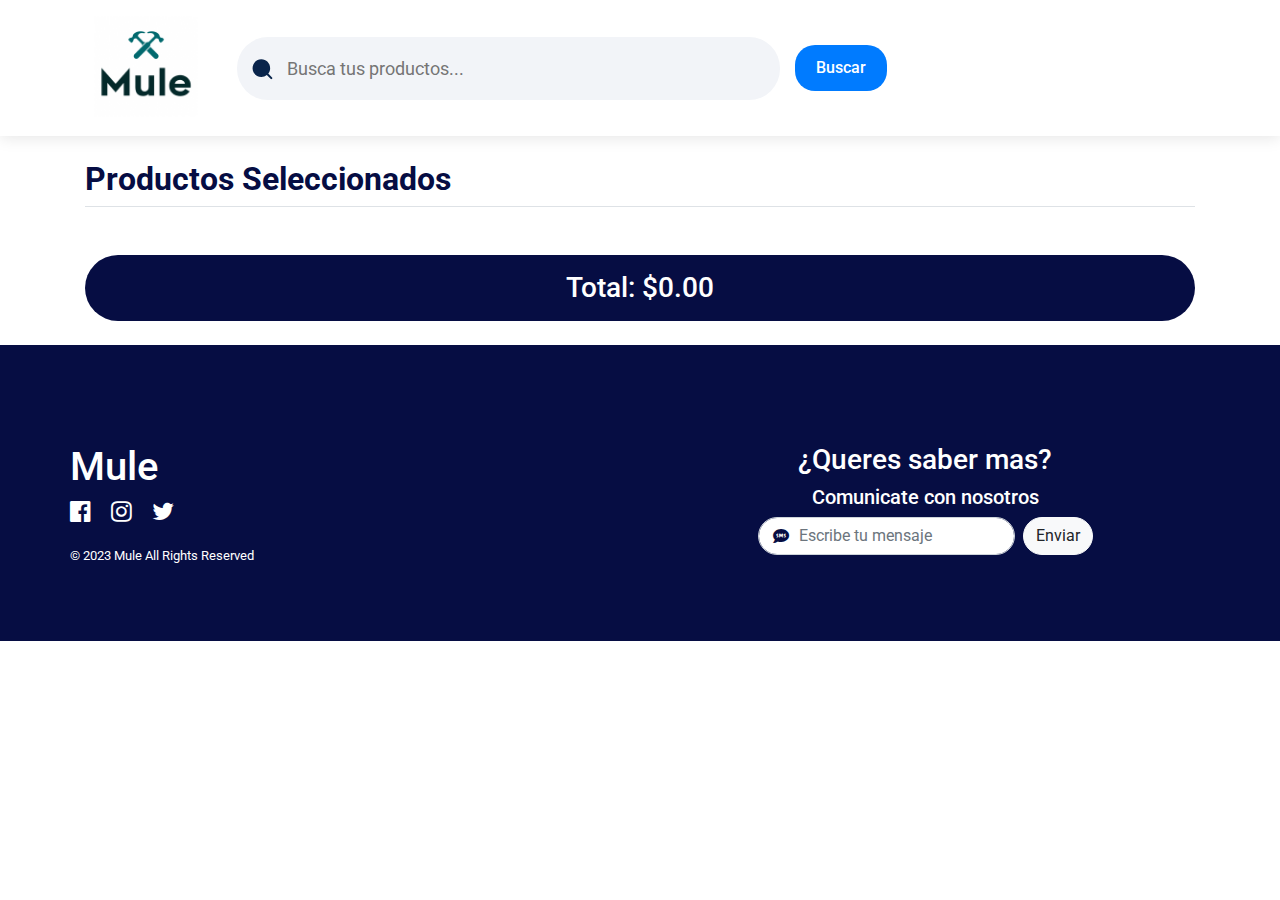
<file: Mule_Front_updated/playlist/index.html>
<!DOCTYPE html>
<html lang="en">

<head>
    <meta charset="UTF-8">
    <meta name="viewport" content="width=device-width, initial-scale=1">
    <title>Mule - Construction Metasearch</title>
    <link rel="icon" href="m-solid.ico">
    <link rel="stylesheet" href="https://cdnjs.cloudflare.com/ajax/libs/font-awesome/5.15.3/css/all.min.css">
    <link rel="stylesheet" href="https://cdn.jsdelivr.net/npm/bootstrap@4.3.1/dist/css/bootstrap.min.css"
        integrity="sha384-ggOyR0iXCbMQv3Xipma34MD+dH/1fQ784/j6cY/iJTQUOhcWr7x9JvoRxT2MZw1T" crossorigin="anonymous">
    <link rel="stylesheet" href="https://stackpath.bootstrapcdn.com/bootstrap/4.5.0/css/bootstrap.min.css">
    <link rel="stylesheet" href="https://stackpath.bootstrapcdn.com/font-awesome/4.7.0/css/font-awesome.min.css">
    <link rel="stylesheet" href="https://cdnjs.cloudflare.com/ajax/libs/font-awesome/5.15.3/css/all.min.css">
    <link rel="stylesheet" href="https://stackpath.bootstrapcdn.com/font-awesome/4.7.0/css/font-awesome.min.css">
    <link rel="stylesheet" href="style.css">
</head>

<body>
    <nav class="navbar">
        <div class="container">
            <img src="Logo_Mule.png" alt="Logo de Mule" id="homeLink" class="navbar-logo">
            <form class="search-form">
                <div class="input-group">
                    <div class="search-input-wrapper">
                        <div class="search-icon">
                            <svg xmlns="http://www.w3.org/2000/svg" width="21" height="21" viewBox="0 0 21 21" fill="none">
                                <path
                                    d="M9.35995 0.568359C4.50503 0.568359 0.569336 4.50405 0.569336 9.35896C0.569336 14.2139 4.50503 18.1496 9.35995 18.1496C11.4147 18.1496 13.3049 17.4446 14.8016 16.2632L18.5789 20.0405C18.9828 20.4444 19.6376 20.4444 20.0415 20.0405C20.4454 19.6366 20.4454 18.9818 20.0415 18.5779L16.2642 14.8007C17.4456 13.3039 18.1506 11.4138 18.1506 9.35896C18.1506 4.50405 14.2149 0.568359 9.35995 0.568359Z"
                                    fill="#09244B" />
                            </svg>
                        </div>
                        <input class="search-input" type="search" placeholder="Busca tus productos...">
                    </div>                                      
                    <button class="btn btn-search" type="submit">Buscar</button>
                </div>
            </form>
        </div>
    </nav>   

    <br>

    <div class="container">
        <div class="row">
            <div class="col-lg-12">
                <h2 class="mb-4 text-left border-bottom pb-2" style="color: #060d43; font-weight: bold;">Productos Seleccionados</h2>
                <div id="productList" class="row">
                    <!-- Aquí se mostrarán los productos -->
                </div>
                
                <!-- Aquí es donde va el nuevo código -->
                <div class="mt-4 d-flex justify-content-center">
                    <span class="badge badge-pill p-3 w-100 text-center" style="background-color: #060d43;">
                        <h3 class="mb-0 text-white" id="totalPrice">Total: $0</h3>
                    </span>
                </div>
                
            </div>
        </div>
    </div>

    <br>

    <!-- Modal Para enviar mensaje -->
    <div class="modal fade" id="myModal" tabindex="-1" aria-labelledby="exampleModalLabel" aria-hidden="true">
        <div class="modal-dialog modal-dialog-centered">
            <div class="modal-content">
                <div class="modal-header">
                    <h5 class="modal-title" id="exampleModalLabel">Mensaje</h5>
                    <button type="button" class="btn-close" data-dismiss="modal" aria-label="Close"></button>
                </div>
                <div class="modal-body">
                    El mensaje se envió exitosamente. Gracias.
                </div>
                <div class="modal-footer">
                    <button type="button" class="btn btn-secondary" data-dismiss="modal">Cerrar</button>
                </div>
            </div>
        </div>
    </div>


    <div class="custom-section">
        <footer class="text-white text-center p-4 mt-4">
            <div class="container">
                <div class="row">
                    <div class="col-md-6 text-md-left pl-0 pt-3 pt-md-0">
                        <h1>Mule</h1>
                        <div>
                            <a class="text-white" href="https://www.facebook.com" target="_blank">
                                <i class="fa fa-facebook-official" style="font-size:24px"></i>
                            </a>
                            <a class="text-white ml-3" href="https://www.instagram.com" target="_blank">
                                <i class="fa fa-instagram" style="font-size:24px"></i>
                            </a>
                            <a class="text-white ml-3" href="https://www.twitter.com" target="_blank">
                                <i class="fa fa-twitter" style="font-size:24px"></i>
                            </a>
                        </div>
                        <div class="pt-3">
                            <small>© 2023 Mule All Rights Reserved</small>
                        </div>
                    </div>
                    <div class="col-md-6">
                        <h3>¿Queres saber mas?</h3>
                        <h5>Comunicate con nosotros</h5>
                        <form class="form-inline justify-content-center">
                            <div class="input-group">
                                <div class="input-icon">
                                    <i class="fas fa-sms lupa"></i>
                                    <input class="form-control pl-4 mr-sm-2 rounded-pill" type="text"
                                        placeholder="Escribe tu mensaje">
                                </div>
                                <button class="btn btn-light my-2 my-sm-0 rounded-pill" type="button"
                                    data-toggle="modal" data-target="#myModal">Enviar</button>
                            </div>
                        </form>
                    </div>
                </div>
            </div>
        </footer>
    </div>
    <script src="https://code.jquery.com/jquery-3.3.1.slim.min.js"
        integrity="sha384-q8i/X+965DzO0rT7abK41JStQIAqVgRVzpbzo5smXKp4YfRvH+8abtTE1Pi6jizo"
        crossorigin="anonymous"></script>
    <script src="https://cdn.jsdelivr.net/npm/popper.js@1.14.7/dist/umd/popper.min.js"
        integrity="sha384-UO2eT0CpHqdSJQ6hJty5KVphtPhzWj9WO1clHTMGa3JDZwrnQq4sF86dIHNDz0W1"
        crossorigin="anonymous"></script>
    <script src="https://cdn.jsdelivr.net/npm/bootstrap@4.3.1/dist/js/bootstrap.min.js"
        integrity="sha384-JjSmVgyd0p3pXB1rRibZUAYoIIy6OrQ6VrjIEaFf/nJGzIxFDsf4x0xIM+B07jRM"
        crossorigin="anonymous"></script>
    <script src="script.js"></script>
</body>

</html>
</file>
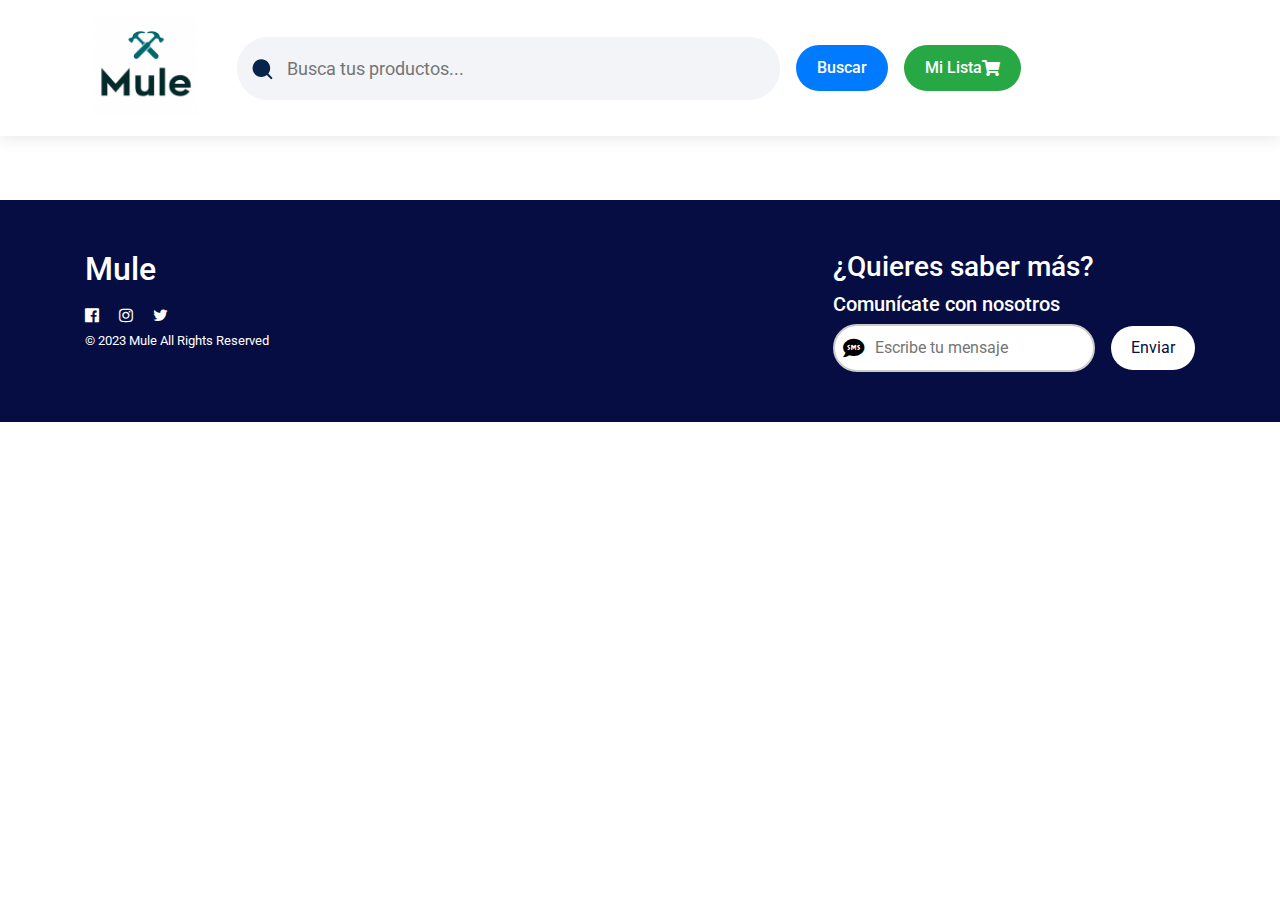
<file: Mule_Front_updated/search/index.html>
<!DOCTYPE html>
<html lang="en">

<head>
    <meta charset="UTF-8">
    <meta name="viewport" content="width=device-width, initial-scale=1.0">
    <title>Mule - Construction Metasearch</title>
    <link rel="icon" href="m-solid.ico">
    <link rel="stylesheet" href="https://cdn.jsdelivr.net/npm/bootstrap@4.3.1/dist/css/bootstrap.min.css"
        integrity="sha384-ggOyR0iXCbMQv3Xipma34MD+dH/1fQ784/j6cY/iJTQUOhcWr7x9JvoRxT2MZw1T" crossorigin="anonymous">
    <link rel="stylesheet" href="https://stackpath.bootstrapcdn.com/bootstrap/4.5.0/css/bootstrap.min.css">
    <link rel="stylesheet" href="https://stackpath.bootstrapcdn.com/font-awesome/4.7.0/css/font-awesome.min.css">
    <link rel="stylesheet" href="https://cdnjs.cloudflare.com/ajax/libs/font-awesome/5.15.3/css/all.min.css">
    <link rel="stylesheet" href="https://stackpath.bootstrapcdn.com/font-awesome/4.7.0/css/font-awesome.min.css">
    <link rel="stylesheet" href="style.css">

</head>

<body>
    <nav class="navbar">
        <div class="container">
            <img src="Logo_Mule.png" alt="Logo de Mule" id="homeLink" class="navbar-logo">
            <form class="search-form">
                <div class="input-group">
                    <div class="search-input-wrapper">
                        <div class="search-icon">
                            <svg xmlns="http://www.w3.org/2000/svg" width="21" height="21" viewBox="0 0 21 21"
                                fill="none">
                                <path
                                    d="M9.35995 0.568359C4.50503 0.568359 0.569336 4.50405 0.569336 9.35896C0.569336 14.2139 4.50503 18.1496 9.35995 18.1496C11.4147 18.1496 13.3049 17.4446 14.8016 16.2632L18.5789 20.0405C18.9828 20.4444 19.6376 20.4444 20.0415 20.0405C20.4454 19.6366 20.4454 18.9818 20.0415 18.5779L16.2642 14.8007C17.4456 13.3039 18.1506 11.4138 18.1506 9.35896C18.1506 4.50405 14.2149 0.568359 9.35995 0.568359Z"
                                    fill="#09244B" />
                            </svg>
                        </div>
                        <input id="searchInput" class="search-input" type="search" placeholder="Busca tus productos...">
                    </div>
                    <button class="btn btn-search" type="submit">Buscar</button>
                    <a href="../playlist/index.html" class="btn btn-list">
                        Mi Lista
                        <i class="fas fa-shopping-cart cart-icon"></i>
                    </a>
                </div>
            </form>
        </div>
    </nav>

    <section class="container mt-5">
        <div class="row justify-content-center">
            <div class="col-md-12">
                <div class="card mb-3">
                    <!--Codigo en el js-->
                </div>
            </div>
        </div>
    </section>

    <!--Modal proveedores-->
    <div class="modal fade" id="proveedoresModal" tabindex="-1" role="dialog" aria-labelledby="proveedoresModalLabel"
        aria-hidden="true">
        <div class="modal-dialog modal-lg" role="document">
            <div class="modal-content">
                <div class="modal-header">
                    <h5 class="modal-title" id="proveedoresModalLabel">Proveedores</h5>
                    <button type="button" class="close" data-dismiss="modal" aria-label="Close">
                        <span aria-hidden="true">&times;</span>
                    </button>
                </div>
                <div class="modal-body">
                    <!-- Contenido de los proveedores aquí -->
                    <div class="row">
                        <!-- Primera tarjeta -->
                        <div class="col-md-4">
                            <div class="card">
                                <img class="card-img-top" src="Ferrocons.jpg" alt="Imagen del proveedor 1">
                                <div class="card-body">
                                    <h5 class="card-title" id="supplierName1">Ferrocons</h5>
                                    <h6 id="productName1">Griferia Plateada</h6>
                                    <h4 class="card-text" id="productPrice1">$15000</h4>
                                    <button class="btn btn-primary" onclick="saveProduct(1)">Seleccionar</button>
                                    <button class="btn btn-secondary">Ver en la web</button>
                                </div>
                            </div>
                        </div>
                        <!-- Segunda tarjeta -->
                        <div class="col-md-4">
                            <div class="card">
                                <img class="card-img-top" src="Merlino.png" alt="Imagen del proveedor 2">
                                <div class="card-body">
                                    <h5 class="card-title" id="supplierName2">Merlino</h5>
                                    <h6 id="productName2">Griferia Plateada</h6>
                                    <h4 class="card-text" id="productPrice2">$16000</h4>
                                    <button class="btn btn-primary" onclick="saveProduct(2)">Seleccionar</button>
                                    <button class="btn btn-secondary">Ver en la web</button>
                                </div>
                            </div>
                        </div>
                        <!-- Tercera tarjeta -->
                        <div class="col-md-4">
                            <div class="card">
                                <img class="card-img-top" src="SaniPlast.png" alt="Imagen del proveedor 3">
                                <div class="card-body">
                                    <h5 class="card-title" id="supplierName3">SaniPlast</h5>
                                    <h6 id="productName3">Griferia Plateada</h6>
                                    <h4 class="card-text" id="productPrice3">$17000</h4>
                                    <button class="btn btn-primary" onclick="saveProduct(3)">Seleccionar</button>
                                    <button class="btn btn-secondary">Ver en la web</button>
                                </div>
                            </div>
                        </div>
                    </div>
                </div>
                <div class="modal-footer">
                    <button type="button" class="btn btn-secondary" data-dismiss="modal">Cerrar</button>
                </div>
            </div>
        </div>
    </div>


<!-- Modal detalles -->
<div class="modal fade" id="detallesModal" tabindex="-1" role="dialog" aria-labelledby="detallesModalLabel" aria-hidden="true">
    <div class="modal-dialog modal-lg" role="document">
        <div class="modal-content">
            <div class="modal-header">
                <h5 class="modal-title" id="DetallesModalLabel">Grifferia Roca Selfie</h5>
                <button type="button" class="close" data-dismiss="modal" aria-label="Close">
                    <span aria-hidden="true">&times;</span>
                </button>
            </div>
            <div class="modal-body">
                <p class="text-success">Grifería y Artefactos Sanitarios | 150 vendidos</p>
                <h6>Descripción</h6>
                <ul>
                    <li>Tecnología - cierre dinámico</li>
                    <li>Cromo</li>
                    <li>Identificador de línea - 4</li>
                </ul>
                <div id="carouselExampleIndicators" class="carousel slide" data-ride="carousel">
                    <ol class="carousel-indicators"></ol> <!-- Elementos serán añadidos aquí -->
                    <div class="carousel-inner"></div> <!-- Elementos serán añadidos aquí -->
                    <a class="carousel-control-prev" href="#carouselExampleIndicators" role="button" data-slide="prev">
                        <span class="carousel-control-prev-icon" aria-hidden="true"></span>
                        <span class="sr-only">Anterior</span>
                    </a>
                    <a class="carousel-control-next" href="#carouselExampleIndicators" role="button" data-slide="next">
                        <span class="carousel-control-next-icon" aria-hidden="true"></span>
                        <span class="sr-only">Siguiente</span>
                    </a>
                </div>
            </div>
            <div class="modal-footer">
                <button type="button" class="btn btn-secondary" data-dismiss="modal">Cerrar</button>
            </div>
        </div>
    </div>
</div>


    <!-- Modal notificacion-->
    <div class="modal fade" id="productAddedModal" tabindex="-1" role="dialog" aria-labelledby="productAddedModalLabel"
        aria-hidden="true">
        <div class="modal-dialog" role="document">
            <div class="modal-content">
                <div class="modal-header">
                    <h5 class="modal-title" id="productAddedModalLabel">Producto añadido</h5>
                    <button type="button" class="close" data-dismiss="modal" aria-label="Close">
                        <span aria-hidden="true">&times;</span>
                    </button>
                </div>
                <div class="modal-body">
                    ¡Producto añadido a la lista!
                </div>
                <div class="modal-footer">
                    <button type="button" class="btn btn-secondary" data-dismiss="modal">Cerrar</button>
                </div>
            </div>
        </div>
    </div>

    <!-- Modal Para enviar mensaje -->
    <div class="modal fade" id="myModal" tabindex="-1" aria-labelledby="exampleModalLabel" aria-hidden="true">
        <div class="modal-dialog modal-dialog-centered">
            <div class="modal-content">
                <div class="modal-header">
                    <h5 class="modal-title" id="exampleModalLabel">Mensaje</h5>
                    <button type="button" class="btn-close" data-dismiss="modal" aria-label="Close"></button>
                </div>
                <div class="modal-body">
                    El mensaje se envió exitosamente. Gracias.
                </div>
                <div class="modal-footer">
                    <button type="button" class="btn btn-secondary" data-dismiss="modal">Cerrar</button>
                </div>
            </div>
        </div>
    </div>


    <footer class="footer">
        <div class="container">
            <div class="footer-content">
                <div class="footer-brand">
                    <h1 class="footer-title">Mule</h1>
                    <div class="social-icons">
                        <a href="https://www.facebook.com" target="_blank">
                            <i class="fa fa-facebook-official"></i>
                        </a>
                        <a href="https://www.instagram.com" target="_blank">
                            <i class="fa fa-instagram"></i>
                        </a>
                        <a href="https://www.twitter.com" target="_blank">
                            <i class="fa fa-twitter"></i>
                        </a>
                    </div>
                    <small>© 2023 Mule All Rights Reserved</small>
                </div>
                <div class="footer-contact">
                    <h3>¿Quieres saber más?</h3>
                    <h5>Comunícate con nosotros</h5>
                    <form class="contact-form">
                        <div class="input-group">
                            <i class="fas fa-sms lupa fa-lg"></i>
                            <input type="text" placeholder="Escribe tu mensaje" class="contact-input">
                            <button class="contact-button">Enviar</button>
                        </div>
                    </form>
                </div>
            </div>
        </div>
    </footer>

    <script src="https://code.jquery.com/jquery-3.3.1.slim.min.js"
        integrity="sha384-q8i/X+965DzO0rT7abK41JStQIAqVgRVzpbzo5smXKp4YfRvH+8abtTE1Pi6jizo"
        crossorigin="anonymous"></script>
    <script src="https://cdn.jsdelivr.net/npm/popper.js@1.14.7/dist/umd/popper.min.js"
        integrity="sha384-UO2eT0CpHqdSJQ6hJty5KVphtPhzWj9WO1clHTMGa3JDZwrnQq4sF86dIHNDz0W1"
        crossorigin="anonymous"></script>
    <script src="https://cdn.jsdelivr.net/npm/bootstrap@4.3.1/dist/js/bootstrap.min.js"
        integrity="sha384-JjSmVgyd0p3pXB1rRibZUAYoIIy6OrQ6VrjIEaFf/nJGzIxFDsf4x0xIM+B07jRM"
        crossorigin="anonymous"></script>
    <script src="main.js"></script>
</body>

</html>
</file>
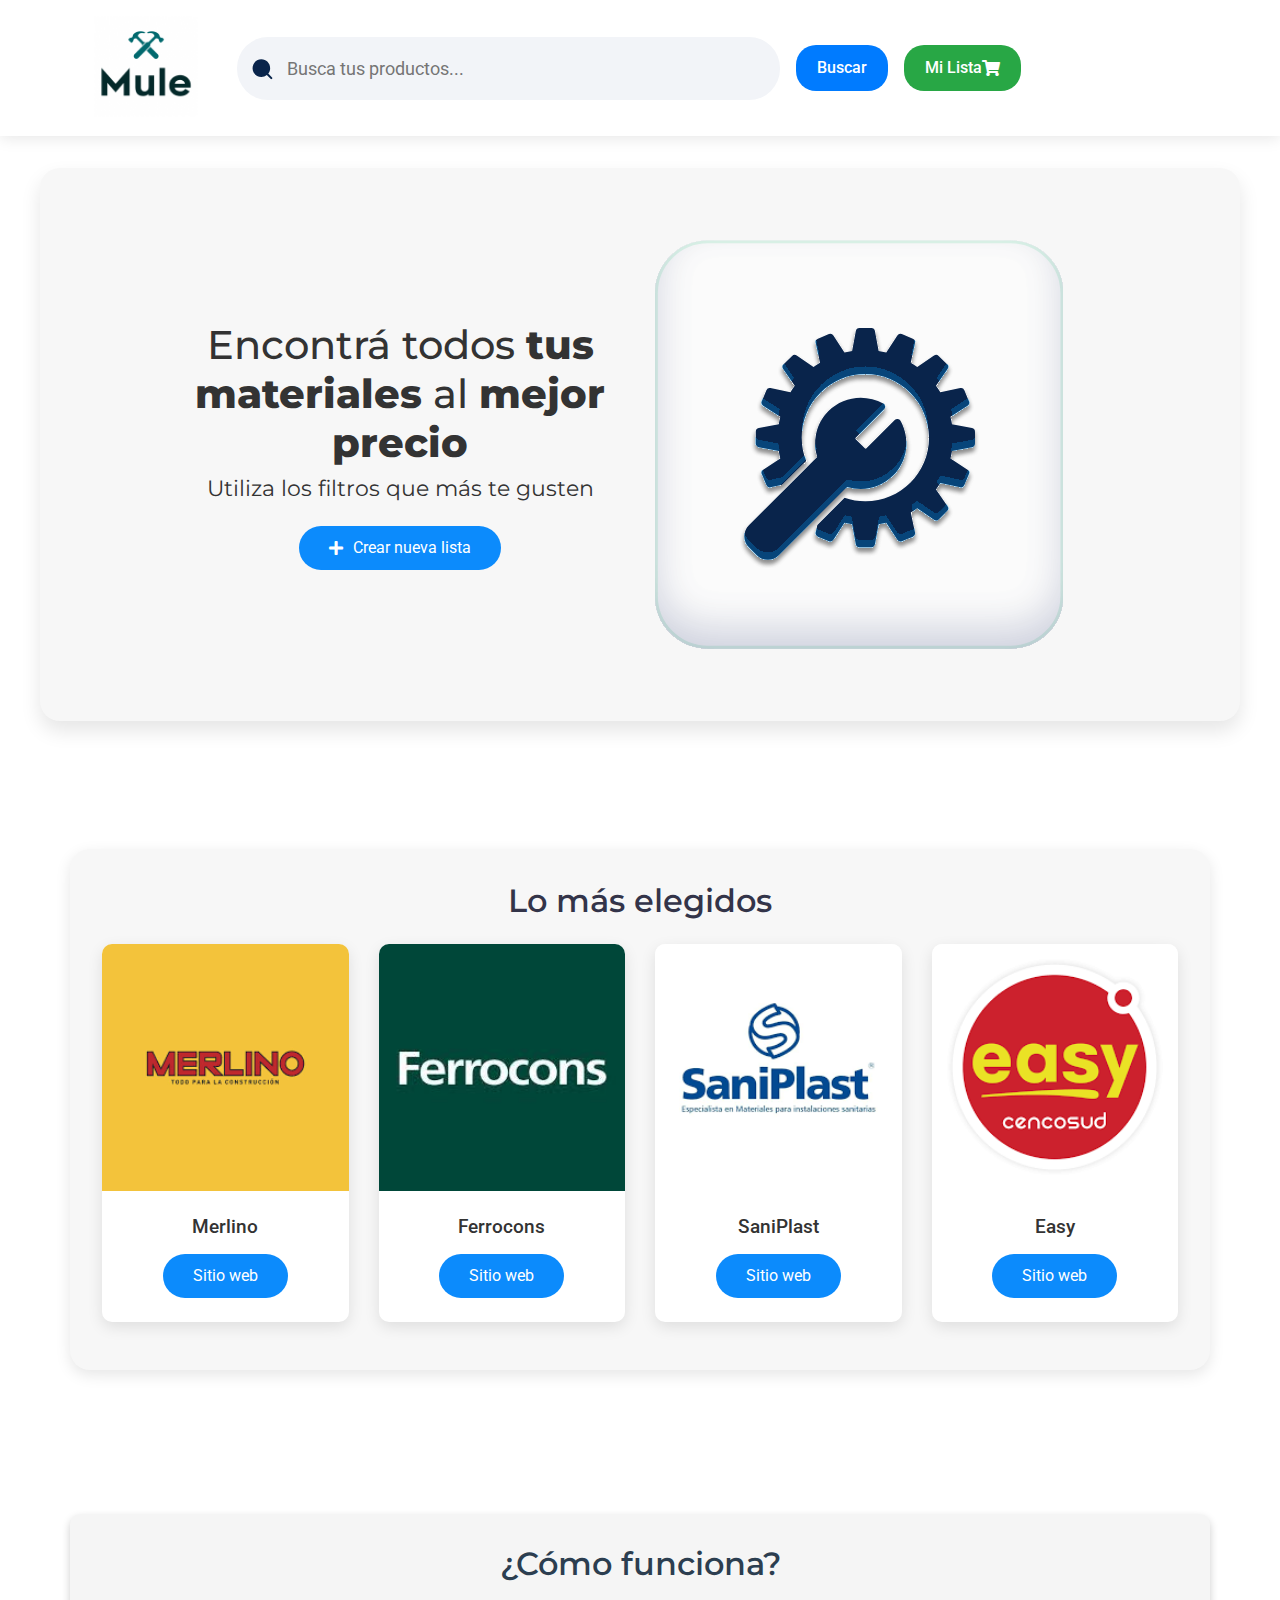
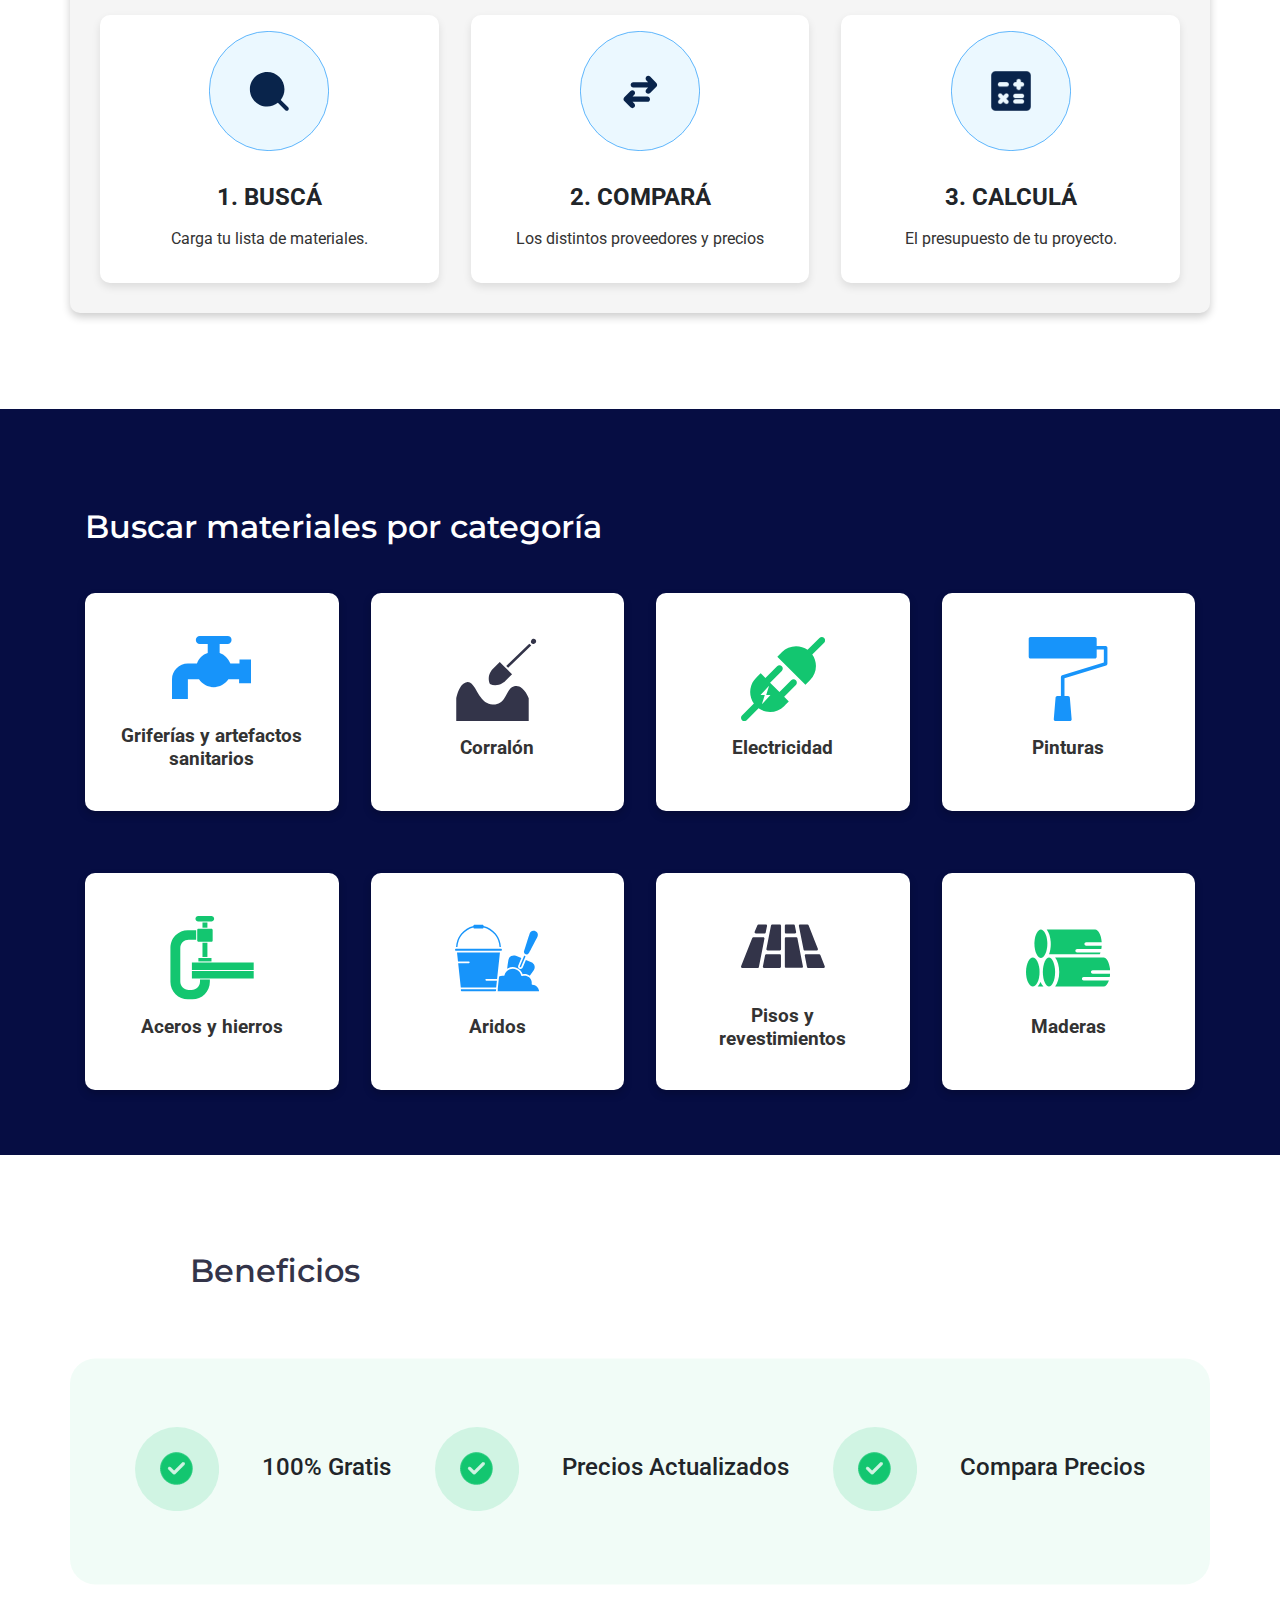
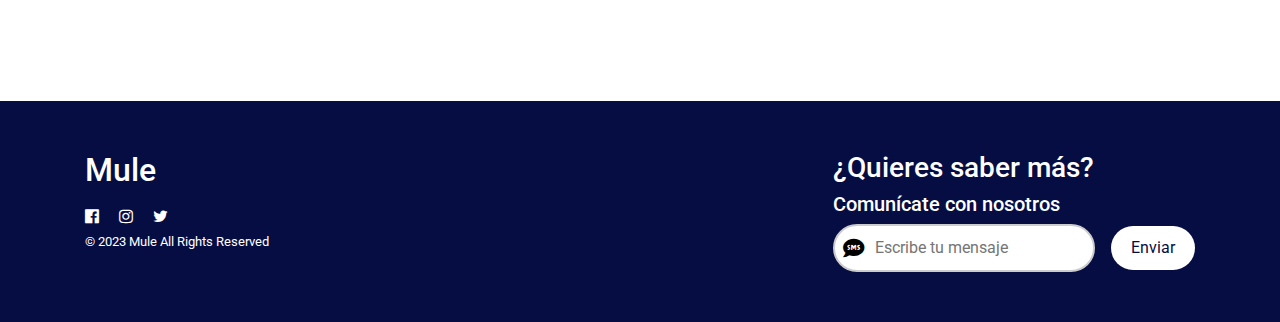
<file: Mule_Front_updated/home/home.html>
<!DOCTYPE html>
<html>

<head>
    <title>Mule - Construction Metasearch</title>
    <link rel="icon" href="m-solid.ico">
    <link rel="stylesheet" href="https://cdn.jsdelivr.net/npm/bootstrap@4.3.1/dist/css/bootstrap.min.css"
        integrity="sha384-ggOyR0iXCbMQv3Xipma34MD+dH/1fQ784/j6cY/iJTQUOhcWr7x9JvoRxT2MZw1T" crossorigin="anonymous">
    <link rel="stylesheet" href="https://stackpath.bootstrapcdn.com/bootstrap/4.5.0/css/bootstrap.min.css">
    <link rel="stylesheet" href="https://stackpath.bootstrapcdn.com/font-awesome/4.7.0/css/font-awesome.min.css">
    <link rel="stylesheet" href="https://cdnjs.cloudflare.com/ajax/libs/font-awesome/5.15.3/css/all.min.css">
    <link rel="stylesheet" href="https://stackpath.bootstrapcdn.com/font-awesome/4.7.0/css/font-awesome.min.css">
    <link href="https://fonts.googleapis.com/css2?family=Montserrat:wght@500;800&display=swap" rel="stylesheet">
    <link rel="stylesheet" href="style.css">
</head>

<body>
    <nav class="navbar">
        <div class="container">
            <img src="Logo_Mule.png" alt="Logo de Mule" class="navbar-logo">
            <form class="search-form">
                <div class="input-group">
                    <div class="search-input-wrapper">
                        <div class="search-icon">
                            <svg xmlns="http://www.w3.org/2000/svg" width="21" height="21" viewBox="0 0 21 21"
                                fill="none">
                                <path
                                    d="M9.35995 0.568359C4.50503 0.568359 0.569336 4.50405 0.569336 9.35896C0.569336 14.2139 4.50503 18.1496 9.35995 18.1496C11.4147 18.1496 13.3049 17.4446 14.8016 16.2632L18.5789 20.0405C18.9828 20.4444 19.6376 20.4444 20.0415 20.0405C20.4454 19.6366 20.4454 18.9818 20.0415 18.5779L16.2642 14.8007C17.4456 13.3039 18.1506 11.4138 18.1506 9.35896C18.1506 4.50405 14.2149 0.568359 9.35995 0.568359Z"
                                    fill="#09244B" />
                            </svg>
                        </div>
                        <input id="search-input" class="search-input" type="search"
                            placeholder="Busca tus productos...">
                    </div>
                    <button class="btn btn-search" type="submit">Buscar</button>
                    <a href="../playlist/index.html" class="btn btn-list">
                        Mi Lista
                        <i class="fas fa-shopping-cart cart-icon"></i>
                    </a>
                </div>
            </form>
        </div>
    </nav>



    <section class="materials-section d-flex flex-column justify-content-center align-items-center">
        <div class="content-container row">
            <div class="text-container col-md-6 d-flex flex-column justify-content-center align-items-center">
                <h2 class="main-heading">Encontrá todos <span class="highlight">tus materiales</span> al <span
                        class="highlight">mejor precio</span></h2>
                <h5 class="sub-heading mb-4">Utiliza los filtros que más te gusten</h5>
                <button class="btn-rounded" type="button">
                    <i class="fas fa-plus" style="margin-right: 10px;"></i>
                    Crear nueva lista
                </button>
            </div>
            <div class="img-container col-md-6 d-flex justify-content-center align-items-center">
                <svg width="489" height="489" viewBox="0 0 489 489" fill="none" xmlns="http://www.w3.org/2000/svg">
                    <g filter="url(#a)">
                        <rect width="489" height="489" rx="63.463" fill="#fff" fill-opacity=".51" />
                        <g filter="url(#b)" fill="#09244B">
                            <path
                                d="M246.449 297.796h.003c14.61 0 28.347-5.69 38.677-16.02 8.635-8.635 14.019-19.583 15.574-31.668 1.506-11.699-.854-23.764-6.639-33.972a4.39 4.39 0 0 0-6.921-.94l-33.89 33.89a1.324 1.324 0 0 1-.943.383c-.208 0-.606-.049-.939-.383l-10.922-10.921a1.348 1.348 0 0 1 0-1.883l33.89-33.89a4.388 4.388 0 0 0-.94-6.92c-8.181-4.637-17.505-7.089-26.96-7.089-14.612 0-28.35 5.69-38.68 16.02-7.539 7.539-12.679 17.022-14.855 27.416a54.795 54.795 0 0 0 1.31 27.575l-81.76 81.759c-3.517 3.517-5.454 8.21-5.454 13.21 0 5.001 1.938 9.694 5.454 13.211l9.502 9.501c3.517 3.517 8.209 5.454 13.21 5.454 5.002 0 9.694-1.937 13.211-5.454l81.759-81.759a54.648 54.648 0 0 0 16.312 2.476l.001.004Z" />
                            <path
                                d="m379.719 224.848-23.962-4.456a105.112 105.112 0 0 0-1.804-9.119l20.423-13.28a4.368 4.368 0 0 0 1.655-5.334l-5.474-13.216a4.371 4.371 0 0 0-4.943-2.603l-23.84 5.054a105.44 105.44 0 0 0-5.166-7.72l13.794-20.098a4.369 4.369 0 0 0-.512-5.562l-10.115-10.116a4.37 4.37 0 0 0-5.563-.512l-20.1 13.798a104.814 104.814 0 0 0-7.72-5.167l5.053-23.84a4.373 4.373 0 0 0-2.602-4.944l-13.216-5.474a4.374 4.374 0 0 0-5.336 1.655l-13.28 20.424a105.112 105.112 0 0 0-9.119-1.804l-4.456-23.962a4.37 4.37 0 0 0-4.294-3.572h-14.307a4.37 4.37 0 0 0-4.297 3.572l-4.456 23.962c-3.063.466-6.114 1.07-9.119 1.804l-13.28-20.424a4.37 4.37 0 0 0-5.333-1.655l-13.216 5.474a4.373 4.373 0 0 0-2.603 4.944l5.054 23.84a105.773 105.773 0 0 0-7.72 5.167l-20.097-13.798a4.37 4.37 0 0 0-5.563.512l-10.115 10.116a4.369 4.369 0 0 0-.512 5.562l13.797 20.098a106.776 106.776 0 0 0-5.169 7.72l-23.84-5.054a4.375 4.375 0 0 0-4.943 2.603l-5.474 13.216a4.369 4.369 0 0 0 1.655 5.334l20.423 13.28a105.112 105.112 0 0 0-1.804 9.119l-23.962 4.456a4.371 4.371 0 0 0-3.572 4.295v14.306c0 2.106 1.5 3.911 3.572 4.295l23.962 4.456c.466 3.063 1.07 6.114 1.804 9.119l-20.423 13.28a4.37 4.37 0 0 0-1.655 5.334l5.474 13.216a4.371 4.371 0 0 0 4.943 2.603l14.145-3 28.558-28.558a75.818 75.818 0 0 1-5.288-27.901c0-42.02 34.187-76.208 76.207-76.208 42.019 0 76.206 34.187 76.206 76.208 0 42.022-34.186 76.209-76.206 76.209a75.844 75.844 0 0 1-24.952-4.197l-32.59 32.591-1.911 9.022a4.372 4.372 0 0 0 2.603 4.943l13.215 5.474a4.368 4.368 0 0 0 5.334-1.655l13.279-20.424c3.005.735 6.053 1.338 9.12 1.805l4.455 23.962a4.372 4.372 0 0 0 4.298 3.572h14.303a4.368 4.368 0 0 0 4.294-3.572l4.456-23.962c3.063-.467 6.114-1.07 9.119-1.805l13.28 20.424a4.367 4.367 0 0 0 5.333 1.655l13.216-5.474a4.37 4.37 0 0 0 2.603-4.943l-5.053-23.841a104.716 104.716 0 0 0 7.719-5.169l20.101 13.798a4.371 4.371 0 0 0 5.562-.512l10.116-10.116a4.372 4.372 0 0 0 .512-5.563l-13.798-20.097a105.654 105.654 0 0 0 5.166-7.72l23.84 5.053a4.373 4.373 0 0 0 4.943-2.603l5.474-13.216a4.373 4.373 0 0 0-1.655-5.337l-20.423-13.279a105.134 105.134 0 0 0 1.804-9.12l23.962-4.456a4.37 4.37 0 0 0 3.572-4.294v-14.304a4.362 4.362 0 0 0-3.566-4.294Z" />
                        </g>
                        <rect x="1.706" y="1.706" width="485.588" height="485.588" rx="61.757" stroke="#13C670"
                            stroke-opacity=".13" stroke-width="3.412" />
                    </g>
                    <defs>
                        <filter id="a" x="0" y="-23.531" width="489" height="512.531" filterUnits="userSpaceOnUse"
                            color-interpolation-filters="sRGB">
                            <feFlood flood-opacity="0" result="BackgroundImageFix" />
                            <feBlend in="SourceGraphic" in2="BackgroundImageFix" result="shape" />
                            <feColorMatrix in="SourceAlpha" values="0 0 0 0 0 0 0 0 0 0 0 0 0 0 0 0 0 0 127 0"
                                result="hardAlpha" />
                            <feOffset dy="-23.531" />
                            <feGaussianBlur stdDeviation="23.531" />
                            <feComposite in2="hardAlpha" operator="arithmetic" k2="-1" k3="1" />
                            <feColorMatrix values="0 0 0 0 0.0980392 0 0 0 0 0.156863 0 0 0 0 0.4 0 0 0 0.2 0" />
                            <feBlend in2="shape" result="effect1_innerShadow_16_73" />
                        </filter>
                        <filter id="b" x="102.451" y="105" width="285.383" height="286.627" filterUnits="userSpaceOnUse"
                            color-interpolation-filters="sRGB">
                            <feFlood flood-opacity="0" result="BackgroundImageFix" />
                            <feColorMatrix in="SourceAlpha" values="0 0 0 0 0 0 0 0 0 0 0 0 0 0 0 0 0 0 127 0"
                                result="hardAlpha" />
                            <feOffset dy="4.549" />
                            <feGaussianBlur stdDeviation="2.274" />
                            <feComposite in2="hardAlpha" operator="out" />
                            <feColorMatrix values="0 0 0 0 0 0 0 0 0 0 0 0 0 0 0 0 0 0 0.25 0" />
                            <feBlend in2="BackgroundImageFix" result="effect1_dropShadow_16_73" />
                            <feColorMatrix in="SourceAlpha" values="0 0 0 0 0 0 0 0 0 0 0 0 0 0 0 0 0 0 127 0"
                                result="hardAlpha" />
                            <feOffset dy="4.549" />
                            <feGaussianBlur stdDeviation="2.274" />
                            <feComposite in2="hardAlpha" operator="out" />
                            <feColorMatrix values="0 0 0 0 0 0 0 0 0 0 0 0 0 0 0 0 0 0 0.25 0" />
                            <feBlend in2="effect1_dropShadow_16_73" result="effect2_dropShadow_16_73" />
                            <feBlend in="SourceGraphic" in2="effect2_dropShadow_16_73" result="shape" />
                            <feColorMatrix in="SourceAlpha" values="0 0 0 0 0 0 0 0 0 0 0 0 0 0 0 0 0 0 127 0"
                                result="hardAlpha" />
                            <feOffset dy="-9.348" />
                            <feComposite in2="hardAlpha" operator="arithmetic" k2="-1" k3="1" />
                            <feColorMatrix values="0 0 0 0 0 0 0 0 0 0.64 0 0 0 0 1 0 0 0 0.26 0" />
                            <feBlend in2="shape" result="effect3_innerShadow_16_73" />
                        </filter>
                    </defs>
                </svg>
                <svg xmlns="http://www.w3.org/2000/svg" width="50" height="50">
                </svg>
            </div>
        </div>
    </section>


    <br>
    <br>
    <br>
    <br>

    <div class="container choice-section">
        <h2 class="text-center mb-4 title-text">Lo más elegidos</h2>
        <div class="row">
            <div class="col-sm-3 mb-3">
                <div class="choice-card">
                    <img src="Merlino.png" class="choice-img" alt="Merlino">
                    <div class="card-content">
                        <h5 class="card-title">Merlino</h5>
                        <a href="https://www.merlinosrl.com.ar/" target="_blank" class="btn-rounded">Sitio web</a>
                    </div>
                </div>
            </div>
            <div class="col-sm-3 mb-3">
                <div class="choice-card">
                    <img src="Ferrocons.jpg" class="choice-img" alt="Ferrocons">
                    <div class="card-content">
                        <h5 class="card-title">Ferrocons</h5>
                        <a href="https://www.ferrocons.com.ar/" target="_blank" class="btn-rounded website-link">Sitio
                            web</a>
                    </div>
                </div>
            </div>
            <div class="col-sm-3 mb-3">
                <div class="choice-card">
                    <img src="SaniPlast.png" class="choice-img" alt="SaniPlast">
                    <div class="card-content">
                        <h5 class="card-title">SaniPlast</h5>
                        <a href="http://www.SaniPlast.com.ar/" target="_blank" class="btn-rounded">Sitio web</a>
                    </div>
                </div>
            </div>
            <div class="col-sm-3 mb-3">
                <div class="choice-card">
                    <img src="Easy.png" class="choice-img" alt="Easy">
                    <div class="card-content">
                        <h5 class="card-title">Easy</h5>
                        <a href="https://www.easy.com.ar/" target="_blank" class="btn-rounded">Sitio web</a>
                    </div>
                </div>
            </div>
        </div>
    </div>


    <br>
    <br>
    <br>
    <br>

    <section class="how-it-works container mt-5 text-center">
        <h2 class="how-it-works-title title-text">¿Cómo funciona?</h2>
        <div class="how-it-works-grid mt-4">
            <!-- Primer elemento -->
            <div class="how-it-works-item">
                <div class="how-it-works-icon-container">
                    <svg xmlns="http://www.w3.org/2000/svg" width="182" height="182" viewBox="0 0 182 182" fill="none">
                        <g filter="url(#filter0_b_7_86)">
                            <circle cx="91" cy="91" r="91" fill="#00A3FF" fill-opacity="0.08" />
                            <circle cx="91" cy="91" r="90.5" stroke="#1794FA" />
                        </g>
                        <path
                            d="M88.2273 62C73.7424 62 62 73.7423 62 88.2273C62 102.712 73.7424 114.455 88.2273 114.455C94.3579 114.455 99.9972 112.351 104.463 108.827L115.733 120.096C116.938 121.301 118.891 121.301 120.096 120.096C121.301 118.891 121.301 116.938 120.096 115.733L108.827 104.463C112.351 99.9972 114.455 94.3579 114.455 88.2273C114.455 73.7423 102.712 62 88.2273 62Z"
                            fill="#09244B" />
                        <defs>
                            <filter id="filter0_b_7_86" x="-169.12" y="-169.12" width="520.24" height="520.24"
                                filterUnits="userSpaceOnUse" color-interpolation-filters="sRGB">
                                <feFlood flood-opacity="0" result="BackgroundImageFix" />
                                <feGaussianBlur in="BackgroundImageFix" stdDeviation="84.56" />
                                <feComposite in2="SourceAlpha" operator="in" result="effect1_backgroundBlur_7_86" />
                                <feBlend mode="normal" in="SourceGraphic" in2="effect1_backgroundBlur_7_86"
                                    result="shape" />
                            </filter>
                        </defs>
                    </svg>
                </div>
                <h4 class="how-it-works-step">1. BUSCÁ</h4>
                <p class="how-it-works-desc">Carga tu lista de materiales.</p>
            </div>
            <!-- Segundo elemento -->
            <div class="how-it-works-item">
                <div class="how-it-works-icon-container">
                    <svg xmlns="http://www.w3.org/2000/svg" width="182" height="182" viewBox="0 0 182 182" fill="none">
                        <g filter="url(#filter0_b_7_87)">
                            <circle cx="91" cy="91" r="91" fill="#00A3FF" fill-opacity="0.08" />
                            <circle cx="91" cy="91" r="90.5" stroke="#1794FA" />
                        </g>
                        <path
                            d="M115.825 78.7779L106.37 69.1913C104.804 67.6029 102.264 67.6029 100.697 69.1913C99.1309 70.7796 99.1309 73.3549 100.697 74.9433L103.304 77.5867H80.8029C78.5875 77.5867 76.7916 79.4076 76.7916 81.6539C76.7916 83.9002 78.5875 85.7212 80.8029 85.7212H103.304L100.697 88.3646C99.1309 89.953 99.1309 92.5282 100.697 94.1166C102.264 95.705 104.804 95.705 106.37 94.1166L115.825 84.5299C117.392 82.9416 117.392 80.3663 115.825 78.7779Z"
                            fill="#09244B" />
                        <path
                            d="M67.1749 106.222C65.6084 104.634 65.6084 102.058 67.1749 100.47L76.6297 90.8834C78.1962 89.295 80.7361 89.295 82.3026 90.8834C83.8691 92.4718 83.8691 95.047 82.3026 96.6354L79.6955 99.2788H102.197C104.412 99.2788 106.208 101.1 106.208 103.346C106.208 105.592 104.412 107.413 102.197 107.413H79.6955L82.3026 110.057C83.8691 111.645 83.8691 114.22 82.3026 115.809C80.7361 117.397 78.1962 117.397 76.6297 115.809L67.1749 106.222Z"
                            fill="#09244B" />
                        <defs>
                            <filter id="filter0_b_7_87" x="-169.12" y="-169.12" width="520.24" height="520.24"
                                filterUnits="userSpaceOnUse" color-interpolation-filters="sRGB">
                                <feFlood flood-opacity="0" result="BackgroundImageFix" />
                                <feGaussianBlur in="BackgroundImageFix" stdDeviation="84.56" />
                                <feComposite in2="SourceAlpha" operator="in" result="effect1_backgroundBlur_7_87" />
                                <feBlend mode="normal" in="SourceGraphic" in2="effect1_backgroundBlur_7_87"
                                    result="shape" />
                            </filter>
                        </defs>
                    </svg>
                </div>
                <h4 class="how-it-works-step">2. COMPARÁ</h4>
                <p class="how-it-works-desc">Los distintos proveedores y precios</p>
            </div>
            <!-- Tercer elemento -->
            <div class="how-it-works-item">
                <div class="how-it-works-icon-container">
                    <svg xmlns="http://www.w3.org/2000/svg" xmlns:xlink="http://www.w3.org/1999/xlink" width="182"
                        height="182" viewBox="0 0 182 182" fill="none">
                        <g filter="url(#filter0_b_7_93)">
                            <circle cx="91" cy="91" r="91" fill="#00A3FF" fill-opacity="0.08" />
                            <circle cx="91" cy="91" r="90.5" stroke="#1794FA" />
                            <image x="61" y="61" width="60" height="60" xlink:href="Calculator.png" />
                        </g>
                        <defs>
                            <filter id="filter0_b_7_93" x="-169.12" y="-169.12" width="520.24" height="520.24"
                                filterUnits="userSpaceOnUse" color-interpolation-filters="sRGB">
                                <feFlood flood-opacity="0" result="BackgroundImageFix" />
                                <feGaussianBlur in="BackgroundImageFix" stdDeviation="84.56" />
                                <feComposite in2="SourceAlpha" operator="in" result="effect1_backgroundBlur_7_93" />
                                <feBlend mode="normal" in="SourceGraphic" in2="effect1_backgroundBlur_7_93"
                                    result="shape" />
                            </filter>
                        </defs>
                    </svg>
                </div>
                <h4 class="how-it-works-step">3. CALCULÁ</h4>
                <p class="how-it-works-desc">El presupuesto de tu proyecto.</p>
            </div>
        </div>
    </section>



    <br>
    <br>
    <br>
    <br>



    <div class="custom-section">
        <section class="category container mt-5">
            <h2 class="category-title category-title-text" style="text-align: left;">Buscar materiales por categoría
            </h2>
            <div class="category-grid mt-4">
                <div class="category-item">
                    <div class="svg-container">
                        <svg xmlns="http://www.w3.org/2000/svg" width="79" height="63" viewBox="0 0 79 63" fill="none">
                            <path
                                d="M67.4885 23.6247V27.5619H58.3575C56.3723 22.4435 52.4026 18.5056 47.6388 16.9308L47.6394 7.87511H55.5794C57.9614 7.87511 59.5491 6.30036 59.5491 3.93789C59.5491 1.57541 57.9614 0.000659171 55.5794 0.000659171L27.789 0C25.4071 0 23.8194 1.96895 23.8194 3.9379C23.8194 6.30037 25.4071 7.87513 27.789 7.87513H35.7291V16.9315C30.5677 18.5062 26.5981 22.4435 25.0103 27.5626H15.8794C7.14581 27.5626 0 34.65 0 43.3122V63H15.8794V43.3122H26.9948C30.171 48.0371 35.7284 51.1873 41.6832 51.1873C47.6381 51.1873 53.1961 48.0371 56.3716 43.3122H67.0903V47.2494H79V23.6247L67.4885 23.6247Z"
                                fill="#1794FA" />
                        </svg>
                    </div>
                    <h5 class="category-name">Griferías y artefactos sanitarios</h5>
                </div>
                <div class="category-item">
                    <div class="svg-container">
                        <svg xmlns="http://www.w3.org/2000/svg" width="98" height="101" viewBox="0 0 98 101"
                            fill="none">
                            <path
                                d="M86.998 73.6498V101H0V73.6498C0 73.6498 3.2009 54.9022 13.4819 54.0212C23.7598 53.1401 25.9219 80.0481 43.5002 80.9283C61.0779 81.8094 58.3968 62.1807 69.5697 59.0938C80.7426 56.0049 87 73.6498 87 73.6498H86.998Z"
                                fill="#333449" />
                            <path
                                d="M90.2932 3.68374C91.2131 1.86726 93.639 1.4797 95.0791 2.91915C96.5193 4.35874 96.1325 6.78514 94.3161 7.70562L93.5044 8.11695C92.4651 8.64364 91.2049 8.44204 90.3818 7.6174C89.5575 6.79415 89.356 5.53428 89.8823 4.495L90.2932 3.68374Z"
                                fill="#333449" />
                            <path d="M87.6864 8L88.8424 9.11897L90 10.2379L62.3143 37L60 34.7621L87.6864 8Z"
                                fill="#333449" />
                            <path
                                d="M57.975 53.793C57.9282 53.8368 53.1645 58 46.7936 58C44.6251 58 42.4912 57.5166 40.4476 56.5638C36.0945 47.2221 42.922 39.3619 43.1812 39.0661L52.2441 30L57.2335 34.9911L60.4182 38.178L67 44.763L57.975 53.793Z"
                                fill="#333449" />
                        </svg>
                    </div>
                    <h5 class="category-name">Corralón</h5>
                </div>
                <div class="category-item">
                    <div class="svg-container">
                        <svg xmlns="http://www.w3.org/2000/svg" width="98" height="98" viewBox="0 0 98 98" fill="none">
                            <path fill-rule="evenodd" clip-rule="evenodd"
                                d="M28.4246 47.7312L42.0735 34.0972C43.5757 32.5804 46.0251 32.5804 47.5273 34.0972C49.0441 35.5993 49.0441 38.0487 47.5273 39.5508L33.8784 53.1996L44.8004 64.1216L58.4493 50.4728C59.9514 48.956 62.4009 48.956 63.903 50.4728C65.4198 51.9749 65.4198 54.4243 63.903 55.9265L50.2689 69.5752L55.7226 75.0289C55.7226 75.0289 53.3603 77.3912 50.1958 80.5557C45.8651 84.8864 40.0029 87.3072 33.8925 87.3072C29.0369 87.3072 24.3408 85.7904 20.4626 83.0059L6.59492 96.8734C5.09277 98.3755 2.64337 98.3755 1.12661 96.8734C-0.375537 95.3566 -0.375537 92.9073 1.12661 91.4051L14.9942 77.5376C12.2088 73.6586 10.6929 68.9634 10.6929 64.1078C10.6929 57.9984 13.1138 52.1362 17.4445 47.8047C20.609 44.6402 22.9713 42.2779 22.9713 42.2779L28.4246 47.7312ZM29.358 67.5185H34.3161L24.3128 78.4111L27.6817 67.5762H22.7235L32.7269 56.6983L29.358 67.5185ZM77.5374 14.9941L91.4051 1.1266C92.9072 -0.375534 95.3566 -0.375534 96.8734 1.1266C98.3755 2.64338 98.3755 5.0927 96.8734 6.59486L83.0058 20.4624C85.7912 24.3414 87.3071 29.0366 87.3071 33.8922C87.3071 40.0016 84.8862 45.8638 80.5555 50.1953C77.391 53.3598 75.0287 55.7221 75.0287 55.7221L42.2772 22.9709C42.2772 22.9709 44.6395 20.6086 47.804 17.4441C52.1347 13.1134 57.9969 10.6926 64.1073 10.6926C68.9629 10.6926 73.659 12.2094 77.5372 14.9939L77.5374 14.9941Z"
                                fill="#13C670" />
                        </svg>
                    </div>
                    <h5 class="category-name">Electricidad</h5>
                </div>
                <div class="category-item">
                    <div class="svg-container">
                        <svg xmlns="http://www.w3.org/2000/svg" width="87" height="93" viewBox="0 0 87 93" fill="none">
                            <path
                                d="M86.9994 11.8735V29.6817C86.9994 30.5523 86.4457 31.3239 85.6152 31.5614L39.5451 45.5907V65.2985H43.4998C44.5283 65.2985 45.3982 66.0901 45.4772 67.0992L47.4151 90.4671C47.4747 90.6451 47.494 90.8231 47.494 91.0211C47.494 92.1092 46.6241 93 45.5166 93H45.4772H29.6593C29.1056 93 28.5913 92.7624 28.2155 92.3469C27.8397 91.9514 27.6425 91.3973 27.7013 90.8432L29.6787 67.0987C29.7576 66.0896 30.6082 65.298 31.6359 65.298H35.5906V44.1258C35.5906 43.2552 36.1643 42.4837 36.9941 42.226L83.0459 28.2167V13.8513H75.1366V21.7663C75.1366 22.8544 74.2666 23.7452 73.1591 23.7452L1.97742 23.7445C0.890135 23.7445 0 22.8538 0 21.7656V1.97886C0 0.870698 0.890061 0 1.97742 0H73.1591C74.2665 0 75.1366 0.870606 75.1366 1.97886V9.89393H85.0233C86.13 9.89393 87 10.7645 87 11.8728L86.9994 11.8735Z"
                                fill="#1794FA" />
                        </svg>
                    </div>
                    <h5 class="category-name">Pinturas</h5>
                </div>
                <div class="category-item">
                    <div class="svg-container">
                        <svg xmlns="http://www.w3.org/2000/svg" width="99" height="100" viewBox="0 0 99 100"
                            fill="none">
                            <path
                                d="M20.7588 16.9665C15.256 16.9604 9.97556 19.1416 6.0814 23.0306C2.18813 26.9203 4.14153e-06 32.1974 4.14153e-06 37.701V78.2593C-0.0034704 83.7603 2.17942 89.0374 6.06829 92.9289C9.95711 96.8195 15.2324 99.0058 20.7334 99.0058H26.151C31.6496 99.0058 36.9229 96.8212 40.812 92.9331C44.6999 89.0443 46.8847 83.7707 46.8847 78.2722V75.5699H35.1669V77.8988V77.8979C35.1669 80.5404 34.1175 83.0741 32.2491 84.9427C30.3807 86.8111 27.8468 87.8604 25.2044 87.8604H21.6925C19.051 87.8604 16.5164 86.8111 14.6487 84.9427C12.7803 83.0742 11.731 80.5404 11.731 77.8979V38.0491C11.731 35.4075 12.7803 32.8729 14.6487 31.0053C16.5163 29.1368 19.051 28.0866 21.6925 28.0866H30.6091V16.9663L20.7588 16.9665Z"
                                fill="#13C670" />
                            <path d="M38.1055 7.7146H43.9705V13.8914H38.1055V7.7146Z" fill="#13C670" />
                            <path d="M38.1055 31.7739H43.9705V48.6975H38.1055V31.7739Z" fill="#13C670" />
                            <path
                                d="M33.3743 15.1252H48.7041C49.5362 15.1252 50.2111 15.9574 50.2111 16.6323V29.0104C50.2111 29.8425 49.5362 30.5175 48.7041 30.5175H33.3743C32.5421 30.5175 31.8672 29.6853 31.8672 29.0104V16.6323C31.8672 15.8002 32.5421 15.1252 33.3743 15.1252Z"
                                fill="#13C670" />
                            <path
                                d="M48.9149 6.46891C50.0216 6.40029 51.0161 5.76967 51.5511 4.79853C52.0853 3.82653 52.0853 2.64865 51.5511 1.67667C51.0161 0.705527 50.0215 0.0749043 48.9149 0.00628061H33.1744C32.2823 -0.0493121 31.4076 0.26601 30.7561 0.878398C30.1055 1.48992 29.7363 2.34378 29.7363 3.23753C29.7363 4.13128 30.1055 4.98523 30.7561 5.59666C31.4076 6.20905 32.2823 6.52437 33.1744 6.46878L48.9149 6.46891Z"
                                fill="#13C670" />
                            <path d="M33.2363 49.9285H48.8145V54.0005H33.2363V49.9285Z" fill="#13C670" />
                            <path d="M25.5283 65.3833H98.9997V74.2746H25.5283V65.3833Z" fill="#13C670" />
                            <path d="M25.5283 55.2454H98.9997V64.1366H25.5283V55.2454Z" fill="#13C670" />
                        </svg>
                    </div>
                    <h5 class="category-name">Aceros y hierros</h5>
                </div>
                <div class="category-item">
                    <div class="svg-container">
                        <svg xmlns="http://www.w3.org/2000/svg" width="139" height="110" viewBox="0 0 139 110"
                            fill="none">
                            <path
                                d="M9.72878 106.505H67.8581V108.365C67.8581 108.798 67.6846 109.214 67.3772 109.521C67.0698 109.827 66.6526 110 66.2179 110H11.3628C10.4571 110 9.72375 109.268 9.72375 108.365L9.72878 106.505ZM51.5123 89.4849H69.5379L74.2609 45.8198H3.32705L4.9299 60.6438L22.9378 60.6427C23.7206 60.6427 24.3551 61.2753 24.3551 62.0556C24.3551 62.8348 23.7206 63.4674 22.9378 63.4674H5.23175L9.58154 103.672H68.0031L69.2327 92.3057H51.5123C50.7295 92.3057 50.095 91.6731 50.095 90.8939C50.095 90.1135 50.7295 89.481 51.5123 89.481L51.5123 89.4849ZM128.028 99.2002C127.636 99.1739 127.271 98.9868 127.023 98.6836C126.774 98.3793 126.663 97.9864 126.716 97.5979C127.282 93.5573 125.712 89.5113 122.566 86.902C119.418 84.2929 115.142 83.4917 111.259 84.7832C110.881 84.908 110.468 84.8675 110.12 84.6737C109.773 84.4789 109.524 84.1473 109.434 83.7599C108.467 79.6175 105.691 76.124 101.867 74.2385C98.0424 72.3539 93.5717 72.2751 89.6831 74.0251C85.7946 75.7751 82.8964 79.1688 81.7851 83.2753C81.5996 83.9692 80.9189 84.4135 80.2064 84.3062C77.6649 83.9232 75.0674 84.3763 72.8081 85.5955L70.6915 105.167V108.365C70.6915 108.925 70.585 109.48 70.3764 110H139C138.762 107.192 137.525 104.561 135.513 102.581C133.502 100.601 130.846 99.4016 128.027 99.2004L128.028 99.2002ZM114.42 50.9262L107.069 68.6122C106.811 69.2338 107.107 69.9463 107.731 70.2035C108.354 70.4607 109.068 70.1663 109.327 69.5446L116.675 51.8598V51.8587C116.276 51.77 115.885 51.6464 115.506 51.491C115.128 51.3345 114.765 51.1462 114.42 50.9262ZM111.807 81.7089C115.899 80.794 120.187 81.675 123.584 84.1276C125.73 81.3346 127.92 78.3555 130.105 75.2528C131.663 73.0399 132.127 70.2425 131.369 67.6475C130.612 65.0515 128.713 62.9403 126.207 61.9062L117.123 58.1468L111.942 70.6157H111.943C111.389 71.9498 110.163 72.8877 108.728 73.0759C107.292 73.2641 105.864 72.6743 104.983 71.5295C104.101 70.3847 103.9 68.8569 104.454 67.5239L109.635 55.0539L100.549 51.2945C98.0446 50.2592 95.2044 50.4146 92.8276 51.7159C90.4508 53.0171 88.7962 55.3231 88.3286 57.9859C87.4206 63.157 86.6972 68.094 86.1647 72.7225C90.6177 69.8002 96.1835 69.1175 101.214 70.8762C106.244 72.636 110.163 76.6363 111.807 81.6923L111.807 81.7089ZM116.589 48.8837C117.705 49.2701 118.926 49.2241 120.009 48.7568C121.094 48.2895 121.962 47.4336 122.444 46.3589C126.097 39.3677 135.691 20.9267 136.399 19.2291V19.228C137.344 16.9527 137 14.3479 135.496 12.3932C133.992 10.4396 131.557 9.43286 129.108 9.7545C126.658 10.0762 124.566 11.6752 123.621 13.9507C122.911 15.6591 116.603 35.5 114.233 42.9991C113.798 44.0946 113.799 45.3138 114.238 46.4082C114.676 47.5016 115.517 48.387 116.59 48.8827L116.589 48.8837ZM77.5911 41.2577C77.59 40.2946 76.8061 39.5132 75.84 39.5121H1.74998C0.783873 39.5121 0 40.2935 0 41.2577C0 42.2219 0.783873 43.0033 1.74998 43.0033H75.84C76.8061 43.0022 77.59 42.2219 77.5911 41.2577ZM4.00132 36.6819C4.34605 29.1884 7.11028 22.0056 11.8839 16.2062C16.6572 10.4069 23.1829 6.30153 30.4879 4.50141V4.99171C30.4879 5.61774 30.9929 6.12774 31.6209 6.13539H45.9676C46.5955 6.12663 47.0994 5.61771 47.0994 4.99171V4.50141C54.4044 6.30175 60.9301 10.4069 65.7034 16.2062C70.4779 22.0056 73.2423 29.1873 73.5871 36.6819H75.8553C75.5051 28.5874 72.5035 20.8302 67.3097 14.5986C62.1168 8.36697 55.0172 4.00354 47.0995 2.17681V1.14367V1.14476C47.0995 0.518742 46.5956 0.0098341 45.9676 0H31.6277C30.9997 0.00875543 30.4947 0.51877 30.4947 1.14476V2.1779V2.17681C22.5737 4.0034 15.4707 8.36809 10.2758 14.6039C5.08091 20.8389 2.08043 28.5994 1.73446 36.6982H4.00151L4.00132 36.6819Z"
                                fill="#1794FA" />
                        </svg>
                    </div>
                    <h5 class="category-name">Aridos</h5>
                </div>
                <div class="category-item">
                    <div class="svg-container">
                        <svg xmlns="http://www.w3.org/2000/svg" width="151" height="79" viewBox="0 0 151 79"
                            fill="none">
                            <path
                                d="M26.5831 16.0027H42.2686C43.2191 16.0027 44.1695 15.3695 44.3287 14.2599L46.7048 2.53525C47.0219 1.26761 45.9123 0 44.6447 0H31.3363C30.5439 0 29.7515 0.475226 29.4354 1.26764L24.5241 13.1504C24.0489 14.4181 24.9994 16.0027 26.5831 16.0027Z"
                                fill="#333449" />
                            <path
                                d="M40.05 22.8157H22.1463C21.3539 22.8157 20.5615 23.2909 20.2454 24.0833L0.12362 75.1001C-0.351606 76.5258 0.598848 77.9514 2.02453 77.9514H30.0682C31.0186 77.9514 31.9691 77.3181 32.1282 76.2085L42.11 25.3502C42.2681 24.0837 41.3176 22.816 40.05 22.816V22.8157Z"
                                fill="#333449" />
                            <path
                                d="M69.6776 53.3938H45.2788C44.3284 53.3938 43.3779 54.0271 43.2188 55.1367L39.2579 75.4166C38.9407 76.6843 40.0503 77.9519 41.3179 77.9519H69.6782C70.7878 77.9519 71.7382 77.0014 71.7382 75.8918V55.6119C71.7382 54.3443 70.7877 53.3938 69.6782 53.3938L69.6776 53.3938Z"
                                fill="#333449" />
                            <path
                                d="M69.6776 0.000488281H55.8939C54.9434 0.000488281 53.9929 0.633757 53.8338 1.74335L45.5948 44.0461C45.2776 45.3137 46.3872 46.5813 47.6548 46.5813H69.8355C70.9451 46.5813 71.8955 45.6309 71.8955 44.5213V2.21858C71.7375 0.952042 70.7872 0.000488281 69.6776 0.000488281Z"
                                fill="#333449" />
                            <path
                                d="M80.768 16.0027H96.9289C98.1965 16.0027 99.305 14.7351 98.9889 13.4675L96.6128 1.74287C96.4547 0.792413 95.5032 0 94.5528 0H80.769C79.6594 0 78.709 0.950454 78.709 2.06002V13.7847C78.7079 15.0523 79.6584 16.0027 80.768 16.0027Z"
                                fill="#333449" />
                            <path
                                d="M99.1469 22.8155H80.769C79.6594 22.8155 78.709 23.7659 78.709 24.8755V75.7338C78.709 76.8434 79.6594 77.7938 80.769 77.7938H109.129C110.397 77.7938 111.505 76.5262 111.189 75.2586L101.207 24.4003C101.049 23.6078 100.099 22.8154 99.1474 22.8154L99.1469 22.8155Z"
                                fill="#333449" />
                            <path
                                d="M137.964 43.7293L121.328 1.42657C121.011 0.634162 120.218 0.158936 119.427 0.158936H105.959C104.692 0.158936 103.583 1.42658 103.899 2.69419L112.296 44.9969C112.454 45.9474 113.406 46.7398 114.356 46.7398H136.062C137.488 46.5806 138.439 44.997 137.964 43.7293Z"
                                fill="#333449" />
                            <path
                                d="M150.322 75.0998L142.4 54.8199C142.083 54.0275 141.29 53.5522 140.499 53.5522H116.574C115.307 53.5522 114.198 54.8199 114.514 56.0875L118.475 76.3675C118.633 77.3179 119.585 78.1103 120.535 78.1103H148.42C149.847 77.9523 150.797 76.3676 150.322 75.0998Z"
                                fill="#333449" />
                        </svg>
                    </div>
                    <h5 class="category-name">Pisos y revestimientos</h5>
                </div>
                <div class="category-item">
                    <div class="svg-container">
                        <svg xmlns="http://www.w3.org/2000/svg" width="130" height="88" viewBox="0 0 130 88"
                            fill="none">
                            <path
                                d="M35.6053 38C35.6343 38 35.6633 37.9861 35.6923 37.9861H113.974C114.383 37.1215 114.782 36.243 115.114 35.2686H78.9303C77.4922 35.2686 76.3289 34.1129 76.3289 32.6843C76.3289 31.2557 77.4922 30.1 78.9303 30.1H116.394C116.696 28.4241 116.894 26.6851 116.995 24.9037H92.9315C91.4934 24.9037 90.33 23.748 90.33 22.3194C90.33 20.8908 91.4934 19.7351 92.9315 19.7351H117C116.346 8.00989 111.438 0 106.946 0H32C35.8367 4.95309 38.2932 13.0249 38.2932 22.3192C38.2932 28.1989 37.2983 33.5764 35.6059 37.9997L35.6053 38Z"
                                fill="#13C670" />
                            <path
                                d="M51.356 65.5029C51.356 74.9004 48.8573 83.0127 45 88H119.958C122.947 88 126.142 84.4281 128.135 78.5497H89.0528C87.6158 78.5497 86.4533 77.3848 86.4533 75.9448C86.4533 74.5048 87.6158 73.3399 89.0528 73.3399H129.409C129.702 71.6978 129.894 69.941 129.996 68.1022H103.039C101.602 68.1022 100.44 66.9373 100.44 65.4973C100.44 64.0573 101.602 62.8924 103.039 62.8924L130 62.8935C129.347 51.0748 124.442 43.0011 119.959 43.0011L45.001 43C48.8637 47.9926 51.357 56.1051 51.357 65.5026L51.356 65.5029Z"
                                fill="#13C670" />
                            <path
                                d="M18 88H27C25.1956 86.0897 23.6167 83.7442 22.3924 81C21.18 83.6772 19.759 86.1225 18 88Z"
                                fill="#13C670" />
                            <path
                                d="M23.0026 44C27.7294 44 33 34.9648 33 21.998C33 9.03117 27.7294 0 23.0026 0C18.2706 0 13 9.0352 13 22.002C13 34.9688 18.2706 44 23.0026 44Z"
                                fill="#13C670" />
                            <path
                                d="M35.4976 43C31.0071 43 26 52.2397 26 65.5C26 78.7603 31.0071 88 35.4976 88C39.9929 88 45 78.7603 45 65.5C45 52.2397 39.9929 43 35.4976 43Z"
                                fill="#13C670" />
                            <path
                                d="M10.4973 88C15.4659 88 21 78.7603 21 65.5C21 52.2397 15.4659 43 10.4973 43C5.53413 43 0 52.2397 0 65.5C0 78.7603 5.53413 88 10.4973 88Z"
                                fill="#13C670" />
                        </svg>
                    </div>
                    <h5 class="category-name">Maderas</h5>
                </div>
            </div>
        </section>
    </div>





    <br>
    <br>
    <br>
    <br>

    <!--Beneficios-->
    <h2 class="benefits-title mb-4">Beneficios</h2>
    <section class="new-section container mt-5 text-center">
        <svg class="section-background" xmlns="http://www.w3.org/2000/svg" width="1347" height="267"
            viewBox="0 0 1347 267" fill="none">
            <rect width="1347" height="267" rx="30" fill="#13C670" fill-opacity="0.06" />
        </svg>
        <div class="benefits-content">

            <div class="svg-container">
                <svg xmlns="http://www.w3.org/2000/svg" width="84.132" height="84.132" viewBox="0 0 84.132 84.132"
                    fill="none">
                    <circle cx="42.066" cy="42.066" r="42.066" fill="#13C670" fill-opacity="0.15" />
                    <image x="25.1685" y="25.1685" width="32.663" height="32.663" href="check.png" />
                </svg>
            </div>
            <h4>100% Gratis</h4>

            <div class="svg-container">
                <svg xmlns="http://www.w3.org/2000/svg" width="84.132" height="84.132" viewBox="0 0 84.132 84.132"
                    fill="none">
                    <circle cx="42.066" cy="42.066" r="42.066" fill="#13C670" fill-opacity="0.15" />
                    <image x="25.1685" y="25.1685" width="32.663" height="32.663" href="check.png" />
                </svg>
            </div>
            <h4>Precios Actualizados</h4>

            <div class="svg-container">
                <svg xmlns="http://www.w3.org/2000/svg" width="84.132" height="84.132" viewBox="0 0 84.132 84.132"
                    fill="none">
                    <circle cx="42.066" cy="42.066" r="42.066" fill="#13C670" fill-opacity="0.15" />
                    <image x="25.1685" y="25.1685" width="32.663" height="32.663" href="check.png" />
                </svg>
            </div>
            <h4>Compara Precios</h4>
        </div>
    </section>
    





    <br>
    <br>
    <br>
    <br>

    <!-- Modal Para enviar mensaje -->
    <div class="modal fade" id="myModal" tabindex="-1" aria-labelledby="exampleModalLabel" aria-hidden="true">
        <div class="modal-dialog modal-dialog-centered">
            <div class="modal-content">
                <div class="modal-header">
                    <h5 class="modal-title" id="exampleModalLabel">Mensaje</h5>
                    <button type="button" class="btn-close" data-dismiss="modal" aria-label="Close"></button>
                </div>
                <div class="modal-body">
                    El mensaje se envió exitosamente. Gracias.
                </div>
                <div class="modal-footer">
                    <button type="button" class="btn btn-secondary" data-dismiss="modal">Cerrar</button>
                </div>
            </div>
        </div>
    </div>


    <footer class="footer">
        <div class="container">
            <div class="footer-content">
                <div class="footer-brand">
                    <h1 class="footer-title">Mule</h1>
                    <div class="social-icons">
                        <a href="https://www.facebook.com" target="_blank">
                            <i class="fa fa-facebook-official"></i>
                        </a>
                        <a href="https://www.instagram.com" target="_blank">
                            <i class="fa fa-instagram"></i>
                        </a>
                        <a href="https://www.twitter.com" target="_blank">
                            <i class="fa fa-twitter"></i>
                        </a>
                    </div>
                    <small>© 2023 Mule All Rights Reserved</small>
                </div>
                <div class="footer-contact">
                    <h3>¿Quieres saber más?</h3>
                    <h5>Comunícate con nosotros</h5>
                    <form class="contact-form">
                        <div class="input-group">
                            <i class="fas fa-sms lupa fa-lg"></i>
                            <input type="text" placeholder="Escribe tu mensaje" class="contact-input">
                            <button class="contact-button">Enviar</button>
                        </div>
                    </form>
                </div>
            </div>
        </div>
    </footer>


    <!-- Include Bootstrap JS and jQuery -->
    <script src="https://code.jquery.com/jquery-3.3.1.slim.min.js"
        integrity="sha384-q8i/X+965DzO0rT7abK41JStQIAqVgRVzpbzo5smXKp4YfRvH+8abtTE1Pi6jizo"
        crossorigin="anonymous"></script>
    <script src="https://cdn.jsdelivr.net/npm/popper.js@1.14.7/dist/umd/popper.min.js"
        integrity="sha384-UO2eT0CpHqdSJQ6hJty5KVphtPhzWj9WO1clHTMGa3JDZwrnQq4sF86dIHNDz0W1"
        crossorigin="anonymous"></script>
    <script src="https://cdn.jsdelivr.net/npm/bootstrap@4.3.1/dist/js/bootstrap.min.js"
        integrity="sha384-JjSmVgyd0p3pXB1rRibZUAYoIIy6OrQ6VrjIEaFf/nJGzIxFDsf4x0xIM+B07jRM"
        crossorigin="anonymous"></script>
    <script src="main.js"></script>
</body>

</html>
</file>
<file: Mule_Front_updated/playlist/style.css>
@import url('https://fonts.googleapis.com/css2?family=Roboto:wght@400;500;700&display=swap');

/* General styles for all devices */

.card {
    box-shadow: 0 4px 8px 0 rgba(0, 0, 0, 0.2);
    padding: 16px;
    text-align: center;
    background-color: #f1f1f1;
    margin: 10px;
    width: 100%;
}

/* Styles for tablets (600px - 1024px) */

@media (min-width: 600px) {
    .card {
        width: calc((100% / 2) - 20px);  /* show 2 cards in one row */
    }
}

/* Styles for small laptops and desktops (1025px - 1280px) */

@media (min-width: 1025px) {
    .card {
        width: calc((100% / 3) - 20px);  /* show 3 cards in one row */
    }
}

/* Styles for large screens (> 1280px) */

@media (min-width: 1281px) {
    .card {
        width: calc((100% / 4) - 20px);  /* show 4 cards in one row */
    }
}


body {
    font-family: 'Roboto', sans-serif;
}


.text-center {
    text-align: center;
}

.mb-4 {
    margin-bottom: 1.5rem;
}

.row::after {
    content: "";
    clear: both;
    display: table;
}

.card {
    box-shadow: 0 4px 8px 0 rgba(0, 0, 0, 0.2);
    padding: 16px;
    text-align: center;
    background-color: #f1f1f1;
    margin: 10px;
    float: left;
    width: calc((100% / 3) - 20px);
}

.card img {
    width: 100%;
}

.card-body {
    padding: 0.75rem;
}

.card-title {
    margin-bottom: 0.75rem;
    font-size: 1.25rem;
    font-weight: bold;
}

.input-icon {
    position: relative;
    display: inline-block;
}

.input-icon>i {
    position: absolute;
    left: 15px;
    top: 50%;
    transform: translateY(-50%);
    pointer-events: none;
}

.input-icon>input {
    padding-left: 45px;
    width: 100%;
    border-radius: 20px;
}

.btn-search {
    border-radius: 20px;
    padding: 10px 20px;
    background-color: white;
    margin-left: 15px;
}

.lupa {
    color: #060d43;
}

/* Navbar */
.search-input-wrapper {
    position: relative;
    display: inline-block;
}

.search-icon {
    position: absolute;
    left: 15px;
    /* adjust this to position the icon left or right */
    top: 50%;
    transform: translateY(-50%);
    z-index: 1;
}

.search-input {
    width: 543px; /* Mantener el ancho original para pantallas grandes */
    height: 63px;
    border: none;
    border-radius: 31px;
    padding: 20px;
    padding-left: 50px; /* Mantener el relleno original para pantallas grandes */
    box-sizing: border-box;
    background-color: #F2F4F8;
    outline: none;
    color: #09244B;
    font-family: 'Roboto', sans-serif;
    font-size: 18px;
    font-style: normal;
    font-weight: 400;
    line-height: 24px;
}

/* Para dispositivos con un ancho menor o igual a 768px */
@media (max-width: 768px) {
    .search-input {
        width: 100%; /* Ancho completo en dispositivos pequeños */
        padding: 15px;
        padding-left: 40px; /* Ajustar el relleno para pantallas más pequeñas */
        height: 50px; /* Reducir la altura para pantallas más pequeñas */
        font-size: 16px; /* Reducir el tamaño de fuente para pantallas más pequeñas */
    }
}


input.search-input.error {
    border-bottom: 2px solid red !important;
}


.navbar {
    background: #fff;
    font-size: 1.1rem;
    box-shadow: 0 2px 15px 0 rgba(0, 0, 0, 0.1);
    border: none;
}

.navbar-logo {
    width: 120px;
    height: auto;
}

.search-form {
    flex-grow: 1;
    margin-left: 2rem;
}

.input-group {
    display: flex;
    align-items: center;
    width: 100%;
}

.search-icon {
    color: #212529;
}


.btn-search,
.btn-list {
    border-radius: 20px;
    padding: 10px 20px;
    font-weight: 500;
    transition: all 0.2s ease;
}

.btn-search {
    background-color: #007bff;
    color: white;
}

.btn-list {
    background-color: #28a745;
    color: white;
    display: flex;
    align-items: center;
}

.btn-search {
    background-color: #007bff;
    color: white;
}

.btn-list {
    background-color: #28a745;
    color: white;
    display: flex;
    align-items: center;
}
/* navbar */

@keyframes error {
    0% {
        border-bottom-color: #ccc;
    }
    100% {
        border-bottom-color: #ff0000;
    }
}

.search-input.error {
    animation: error 0.5s forwards;
}

.btn-round-delete {
    display: inline-block;
    padding: 10px 30px;
    background-color: #dc3545;
    color: #ffffff;
    border: none;
    border-radius: 50px; 
    text-decoration: none;
    transition: color 0.3s ease;
    font-size: 16px;
    cursor: pointer;
}

.btn-round-delete:hover {
    color: #000000; 
}

.btn-round-delete:focus {
    outline: none;
}

/* Smaller devices (landscape phones, less than 576px) */
@media (max-width: 575.98px) { 
    .btn-round-delete {
        padding: 5px 15px;
        font-size: 12px;
    }
}

/* Small devices (portrait tablets and large phones, 576px and up) */
@media (min-width: 576px) { 
    .btn-round-delete {
        padding: 7px 20px;
        font-size: 14px;
    }
}

/* Medium devices (landscape tablets, 768px and up) */
@media (min-width: 768px) { 
    .btn-round-delete {
        padding: 8px 25px;
        font-size: 16px;
    }
}

/* Large devices (desktops, 992px and up) */
@media (min-width: 992px) { 
    .btn-round-delete {
        padding: 10px 30px;
        font-size: 18px;
    }
}

/* Extra large devices (large desktops, 1200px and up) */
@media (min-width: 1200px) { 
    .btn-round-delete {
        padding: 10px 30px;
        font-size: 20px;
    }
}

/* Navbar */
.product-image {
    height: auto;
    max-width: 25%; /* Ajusta este valor a tu preferencia */
}
#homeLink {
    cursor: pointer;
}

/* Footer */
.custom-section {
    background-color: #060d43;
    padding: 50px 0;
}
form .form-control {
    padding-left: 40px !important; /* Cambiamos el padding del input para que el texto no se sobreponga con el icono */
}
/* Footer */
</file>
<file: Mule_Front_updated/search/style.css>
@import url('https://fonts.googleapis.com/css2?family=Roboto:wght@400;500;700&display=swap');

.modal-content {
    border-radius: 20px;
    /* Increase the border radius for a more rounded appearance */
    border: none;
    box-shadow: 0 2px 4px 0 rgba(0, 0, 0, 0.1);
    /* Soften the box shadow for a subtler effect */
    background-color: #f8f9fa;
    /* Use a softer color for the background */
    padding: 20px;
    /* Add some padding inside the modal */
}

.btn-search {
    border-radius: 20px;
    padding: 10px 20px;
    background-color: white;
}

.lupa {
    color: #060d43;
}

/* Navbar */
.search-input-wrapper {
    position: relative;
    display: inline-block;
}

.search-icon {
    position: absolute;
    left: 15px;
    /* adjust this to position the icon left or right */
    top: 50%;
    transform: translateY(-50%);
    z-index: 1;
}

.search-input {
    width: 543px; /* Mantener el ancho original para pantallas grandes */
    height: 63px;
    border: none;
    border-radius: 31px;
    padding: 20px;
    padding-left: 50px; /* Mantener el relleno original para pantallas grandes */
    box-sizing: border-box;
    background-color: #F2F4F8;
    outline: none;
    color: #09244B;
    font-family: 'Roboto', sans-serif;
    font-size: 18px;
    font-style: normal;
    font-weight: 400;
    line-height: 24px;
}

/* Para dispositivos con un ancho menor o igual a 768px */
@media (max-width: 768px) {
    .search-input {
        width: 100%; /* Ancho completo en dispositivos pequeños */
        padding: 15px;
        padding-left: 40px; /* Ajustar el relleno para pantallas más pequeñas */
        height: 50px; /* Reducir la altura para pantallas más pequeñas */
        font-size: 16px; /* Reducir el tamaño de fuente para pantallas más pequeñas */
    }
}


input.search-input.error {
    border-bottom: 2px solid red !important;
}


.navbar {
    background: #fff;
    font-size: 1.1rem;
    box-shadow: 0 2px 15px 0 rgba(0, 0, 0, 0.1);
    border: none;
}

.navbar-logo {
    width: 120px;
    height: auto;
}

.search-form {
    flex-grow: 1;
    margin-left: 2rem;
}

.input-group {
    display: flex;
    align-items: center;
    width: 100%;
}

.search-icon {
    color: #212529;
}


.btn-search,
.btn-list {
    border-radius: 20px;
    padding: 10px 20px;
    font-weight: 500;
    transition: all 0.2s ease;
}

.btn-search {
    background-color: #007bff;
    color: white;
}

.btn-list {
    background-color: #28a745;
    color: white;
    display: flex;
    align-items: center;
}

/* Navbar */

#homeLink {
    cursor: pointer;
}


/* Footer */
.footer {
    background-color: #060d43;
    padding: 50px 0;
    color: #fff;
    font-size: 1rem;
}

.footer-content {
    display: flex;
    justify-content: space-between;
    align-items: start;
    gap: 2rem;
}

.footer-title {
    margin-bottom: 1rem;
    font-size: 2rem;
}

.social-icons a {
    color: #fff;
    margin-right: 1rem;
    transition: color 0.3s;
}

.social-icons a:hover {
    color: #f0f0f0;
}

.contact-form {
    display: flex;
    flex-direction: column;
    gap: 1rem;
}

.input-group {
    position: relative;
    display: flex;
    gap: 1rem;
}

.lupa {
    position: absolute;
    left: 10px;
    top: 50%;
    transform: translateY(-50%);
    color: #000;
}

.contact-input {
    border: 2px solid #ccc;
    border-radius: 25px;
    padding: 10px 15px 10px 40px;
    outline: none;
    transition: border-color 0.3s;
}

.contact-input:focus {
    border-color: #fff;
}

.contact-button {
    padding: 10px 20px;
    border-radius: 25px;
    border: none;
    background-color: #fff;
    color: #060d43;
    cursor: pointer;
    transition: background-color 0.3s;
}

.contact-button:hover {
    background-color: #f8f9fa;
}

/* Responsive design */
@media (max-width: 768px) {
    .footer-content {
        flex-direction: column;
        align-items: center;
        text-align: center;
    }

    .footer-brand,
    .footer-contact {
        width: 100%;
    }

    .lupa {
        position: static;
        margin-right: 10px;
        transform: none;
    }

    .contact-input {
        padding-left: 15px;
    }
}

/* Footer */


/* Productos */
.custom-card {
    display: flex;
    flex-direction: row;
    align-items: center;
    padding: 10px;
    border-radius: 10px;
    margin-bottom: 15px;
}

.product-image {
    width: 130px;
    height: auto;
    margin-right: 30px;
}

.product-details {
    flex: 1;
    margin-right: 5px;
}

.buttons-container svg {
    width: 195px;
    height: 50px;
    margin-right: 10px;
}

.buttons-container svg:last-child {
    margin-right: 0;
}

.btn-svg {
    cursor: pointer;
    transition: transform 0.3s ease-in-out;
}

.btn-svg:hover {
    transform: scale(1.05);
}

/* Cambios para dispositivos con una pantalla menor a 768px */
@media screen and (max-width: 768px) {
    .custom-card {
        flex-direction: column;
        align-items: flex-start;
    }

    .product-image {
        width: 100px; /* Haciendo la imagen un poco más pequeña para pantallas pequeñas */
        margin-right: 0;
        margin-bottom: 10px;
    }

    .product-details {
        text-align: center; /* Centrando el texto para pantallas pequeñas */
    }

    .buttons-container svg {
        width: 145px; /* Haciendo los botones un poco más pequeños para pantallas pequeñas */
    }
}


.card {
    width: 100%;
    height: auto;
    border-radius: 15px;
    /* Hace que las esquinas de la tarjeta sean más redondeadas. */
    box-shadow: 0px 4px 10px rgba(0, 0, 0, 0.1);
    /* Agrega una sombra sutil para un efecto de elevación. */
    border: none;
    /* Elimina el borde por defecto de las tarjetas. */
    transition: all 0.3s ease;
    /* Hace que las transiciones sean suaves. */
}

.card:hover {
    transform: scale(1.02);
    /* Al pasar el cursor sobre la tarjeta, se escala ligeramente. */
}

.card-img {
    object-fit: cover;
    /* Asegura que la imagen cubra toda el área disponible. */
    height: 100%;
    width: 100%;
}

.card-title {
    font-size: 1.5em;
    /* Aumenta el tamaño de la fuente del título. */
    color: #333;
    /* Cambia el color del texto a un gris oscuro. */
}

.card-text {
    color: #777;
    /* Cambia el color del texto a un gris medio. */
}

.product-description {
    padding: 20px 0px 20px 10px;
    /* Agrega un padding mínimo a la izquierda para acercar el texto a la imagen. */
}

.buttons-container {
    display: flex;
    justify-content: flex-end;
    align-items: center;
    padding: 20px;
    /* Agrega padding alrededor de los botones. */
}

.btn {
    border-radius: 50px;
    /* Hace que los botones sean más redondeados. */
    font-weight: 500;
    /* Hace que el texto de los botones sea un poco más grueso. */
    transition: all 0.2s ease;
    /* Hace que las transiciones sean suaves. */
}

.btn-primary {
    background-color: #060d43;
    /* Cambia el color de fondo del botón a un azul brillante. */
    border-color: #060d43;
    /* Cambia el color del borde del botón a un azul brillante. */
}

.btn-primary:hover {
    background-color: #060d43;
    /* Cambia el color de fondo del botón al pasar el cursor sobre él. */
    border-color: #060d43;
    /* Cambia el color del borde del botón al pasar el cursor sobre él. */
}

.btn-secondary {
    background-color: #95a5a6;
    /* Cambia el color de fondo del botón a un gris medio. */
    border-color: #95a5a6;
    /* Cambia el color del borde del botón a un gris medio. */
}

.btn-secondary:hover {
    background-color: #7f8c8d;
    /* Cambia el color de fondo del botón al pasar el cursor sobre él. */
    border-color: #7f8c8d;
    /* Cambia el color del borde del botón al pasar el cursor sobre él. */
}

@media (max-width: 768px) {
    .card {
        width: 100%;
        margin: 20px 0;
    }

    .product-description {
        padding: 10px;
    }

    .buttons-container {
        padding: 10px;
    }
}

/* Proveedores */
.modal-content {
    border-radius: 20px;
    /* Increase the border radius for a more rounded appearance */
    border: none;
    box-shadow: 0 2px 4px 0 rgba(0, 0, 0, 0.1);
    /* Soften the box shadow for a subtler effect */
    background-color: #f8f9fa;
    /* Use a softer color for the background */
    padding: 20px;
    /* Add some padding inside the modal */
}


.modal-header {
    background-color: #060d43;
    color: #ffffff;
}

.modal-title {
    font-weight: 700;
}

.modal-body {
    background-color: #f2f2f2;
}

.card {
    border: none;
    border-radius: 10px;
    box-shadow: 0 4px 8px 0 rgba(0, 0, 0, 0.2);
}

.card .card-body {
    padding: 15px;
    display: flex;
    flex-direction: column;
    align-items: center;
}

.card .btn-primary {
    background-color: #060d43;
    border: none;
    margin-top: 10px;
}

.card .btn-secondary {
    background-color: #28a745;
    border: none;
    margin-top: 10px;
    color: white;
}

/* Modal detalles */
.carousel-inner img {
    height: 405px;
    /* Ajusta esto según tus necesidades */
    object-fit: contain;
    /* Asegura que las imágenes se ajusten completamente al contenedor */
    width: 100%;
    /* Esto asegura que la imagen ocupe el ancho total del contenedor. */
}

.carousel-control-prev,
.carousel-control-next {
    background-color: rgba(0, 0, 0, 0);
    /* Transparent background */
    width: 50px;
    transition: background-color 0.3s ease;
    /* Add a transition effect */
}

.carousel-control-prev-icon,
.carousel-control-next-icon {
    background-image: none !important;
    /* Quita las flechas predeterminadas */
}

.carousel-control-prev-icon:after,
.carousel-control-next-icon:after {
    font-size: 35px;
    /* Aumenta el tamaño de las flechas */
    color: white;
    /* Cambia el color de las flechas a blanco */
}

.carousel-control-prev:hover,
.carousel-control-next:hover {
    background-color: rgba(0, 0, 0, 0.2);
    /* Slightly darker when hovered over */
}

.carousel-control-prev-icon:after {
    content: '◀';
    /* Use a different Unicode character for the arrow */
    color: #060d43;
    /* Use a lighter color for the arrow */
    font-size: 2rem;
    /* Increase the size of the arrow */
    text-shadow: 2px 2px 4px rgba(0, 0, 0, 0.5);
    /* Add a text shadow for a 3D effect */
}

.carousel-control-next-icon:after {
    content: '▶';
    /* Use a different Unicode character for the arrow */
    color: #060d43;
    /* Use a lighter color for the arrow */
    font-size: 2rem;
    /* Increase the size of the arrow */
    text-shadow: 2px 2px 4px rgba(0, 0, 0, 0.5);
    /* Add a text shadow for a 3D effect */
}


.carousel-indicators li {
    background-color: black;
    border-radius: 50%;
    /* Make the indicators circular */
}

/* Modal detalles */

/* Updated font style */
body {
    font-family: 'Roboto', sans-serif;
}


.btn.btn-secondary {
    border: none;
    border-radius: 30px;
    padding: 10px 20px;
    font-size: 14px;
    font-weight: 500;
    box-shadow: 0px 2px 10px rgba(0, 0, 0, 0.15);
    transition: all 0.3s ease;
}

.btn.btn-secondary:hover {
    transform: translateY(-2px);
    box-shadow: 0px 4px 15px rgba(0, 0, 0, 0.15);
}

.btn.btn-secondary:active {
    transform: translateY(0px);
    box-shadow: 0px 2px 10px rgba(0, 0, 0, 0.15);
}
</file>
<file: Mule_Front_updated/home/style.css>
@import url('https://fonts.googleapis.com/css2?family=Roboto:wght@400;500;700&display=swap');

.title-text {
    color: var(--text, #333449);
    font-family: 'Montserrat', sans-serif;
    font-size: 32px;
    font-style: normal;
    font-weight: 550;
    line-height: normal;
}

.btn-search {
    border-radius: 20px;
    /* Hace el botón más ovalado */
    padding: 10px 20px;
    /* Aumenta el tamaño del botón */
    background-color: white;
}

/* Categorias */
.category-title-text {
    color: var(--text, #FFF);
    font-family: 'Montserrat', sans-serif;
    font-size: 32px;
    font-style: normal;
    font-weight: 550;
    line-height: normal;
}
.category-grid {
    display: flex;
    flex-wrap: wrap;
    justify-content: space-around;
    /* Espaciado entre elementos */
}

.category-item {
    width: 20%;
    /* Ancho de cada elemento */
    display: flex;
    flex-direction: column;
    align-items: center;
    /* Centrar horizontalmente */
    margin: 15px 0;
    /* Espaciado vertical */
}

.svg-container {
    width: 70px;
    height: 70px;
    display: flex;
    align-items: center;
    justify-content: center;
}

.category-name {
    font-size: 16px;
    /* Tamaño de fuente */
    color: #333;
    /* Color del texto */
    margin-top: 10px;
    text-align: center;
    /* Centrar texto horizontalmente */
}

svg {
    max-width: 100%;
    max-height: 100%;
}


.custom-section {
    /* Tambien lo usa el footer */
    background-color: #060d43;
    padding: 50px 0;
}

/* Footer */
.footer {
    background-color: #060d43;
    padding: 50px 0;
    color: #fff;
    font-size: 1rem;
}

.footer-content {
    display: flex;
    justify-content: space-between;
    align-items: start;
    gap: 2rem;
}

.footer-title {
    margin-bottom: 1rem;
    font-size: 2rem;
}

.social-icons a {
    color: #fff;
    margin-right: 1rem;
    transition: color 0.3s;
}

.social-icons a:hover {
    color: #f0f0f0;
}

.contact-form {
    display: flex;
    flex-direction: column;
    gap: 1rem;
}

.input-group {
    position: relative;
    display: flex;
    gap: 1rem;
}

.lupa {
    position: absolute;
    left: 10px;
    top: 50%;
    transform: translateY(-50%);
    color: #000;
}

.contact-input {
    border: 2px solid #ccc;
    border-radius: 25px;
    padding: 10px 15px 10px 40px;
    outline: none;
    transition: border-color 0.3s;
}

.contact-input:focus {
    border-color: #fff;
}

.contact-button {
    padding: 10px 20px;
    border-radius: 25px;
    border: none;
    background-color: #fff;
    color: #060d43;
    cursor: pointer;
    transition: background-color 0.3s;
}

.contact-button:hover {
    background-color: #f8f9fa;
}

@media (max-width: 768px) {
    .footer-content {
        flex-direction: column;
        align-items: center;
        text-align: center;
    }

    .footer-brand,
    .footer-contact {
        width: 100%;
    }

    .lupa {
        position: static;
        margin-right: 10px;
        transform: none;
    }

    .contact-input {
        padding-left: 15px;
    }
}

/* Footer */

/* Categorias */

/* Navbar */
.search-input-wrapper {
    position: relative;
    display: inline-block;
}

.search-icon {
    position: absolute;
    left: 15px;
    /* adjust this to position the icon left or right */
    top: 50%;
    transform: translateY(-50%);
    z-index: 1;
}

.search-input {
    width: 543px;
    height: 63px;
    border: none;
    border-radius: 31px;
    padding: 20px;
    padding-left: 50px;
    /* Adjust this as needed */
    box-sizing: border-box;
    background-color: #F2F4F8;
    outline: none;
    color: #09244B;
    font-family: 'Roboto', sans-serif;
    font-size: 18px;
    font-style: normal;
    font-weight: 400;
    line-height: 24px;
}


input.search-input.error {
    border-bottom: 2px solid red !important;
}


.navbar {
    background: #fff;
    font-size: 1.1rem;
    box-shadow: 0 2px 15px 0 rgba(0, 0, 0, 0.1);
    border: none;
}

.navbar-logo {
    width: 120px;
    height: auto;
}

.search-form {
    flex-grow: 1;
    margin-left: 2rem;
}

.input-group {
    display: flex;
    align-items: center;
    width: 100%;
}

.search-icon {
    color: #212529;
}


.btn-search,
.btn-list {
    border-radius: 20px;
    padding: 10px 20px;
    font-weight: 500;
    transition: all 0.2s ease;
}

.btn-search {
    background-color: #007bff;
    color: white;
}

.btn-list {
    background-color: #28a745;
    color: white;
    display: flex;
    align-items: center;
}
/* Navbar */

/* Primera section */
.main-heading {
    color: var(--text, #333449);
    font-family: 'Montserrat', sans-serif;
    font-size: 40px;
    font-style: normal;
    font-weight: 500;
    line-height: normal;
}

.highlight {
    font-weight: 800;
}

.sub-heading {
    color: var(--text, #333449);
    font-family: 'Montserrat', sans-serif;
    font-size: 22px;
    font-style: normal;
    font-weight: 400;
    line-height: normal;
}

.btn-rounded {
    display: inline-flex;
    align-items: center;
    padding: 10px 30px;
    background-color: #0c8bfc;
    color: #ffffff;
    border-radius: 50px;
    border: none;
    font-size: 16px;
    text-decoration: none;
    transition: color 0.3s ease;
}

.btn-rounded:hover {
    color: #000000;
    text-decoration: none;
    /* Agregado para eliminar el subrayado en hover */
}

.btn-rounded:focus {
    outline: none;
}

.materials-section {
    background-color: #f7f7f7;
    border-radius: 20px;
    width: 95%;
    max-width: 1200px;
    margin: 2rem auto;
    box-shadow: 0 10px 20px rgba(0, 0, 0, 0.1);
    padding: 2rem 0;
}

.content-container {
    max-width: 960px;
    margin: auto;
    width: 90%;
}

.text-container h2,
.text-container h5 {
    text-align: center;
    color: #333;
}

.img-container img {
    width: 100%;
    max-width: 400px;
    height: auto;
    box-shadow: 0 10px 20px rgba(0, 0, 0, 0.1);
}

@media screen and (max-width: 768px) {
    .materials-section {
        width: 100%;
    }
}

/* Primera section */

/* Updated font style */
body {
    font-family: 'Roboto', sans-serif;
}

/* Beneficios */
.benefits-title {
    margin-bottom: 0px;
    color: var(--text, #333449);
    font-family: 'Montserrat', sans-serif;
    font-size: 32px;
    font-style: normal;
    font-weight: 550;
    line-height: normal;
    padding-left: 190px;
}

.new-section {
    position: relative;
    width: 1347px;
    height: 267px;
    margin: 0 auto;
}

.section-background {
    position: absolute;
    top: 0;
    left: 0;
}

.benefits-content {
    position: relative;
    display: flex;
    justify-content: space-between;
    align-items: center;
    height: 100%;
    padding: 0 50px;
}

.svg-container {
    width: 84.132px;
    height: 84.132px;
    margin-bottom: 5px;  /* Cambio en el margen inferior */
}

.benefit-item h4 {
    margin-top: 5px; /* Cambio en el margen superior */
    margin-bottom: 0; /* Asegúrate de que no haya un margen inferior extra */
}

/* Beneficios */

/* Categorias */
.custom-section {
    background-color: #060d43;
    padding: 50px 0;
}

.category-title {
    color: #fff;
    text-align: center;
    margin-bottom: 2rem;
}

.category-grid {
    display: flex;
    justify-content: space-around;
    gap: 2rem;
    flex-wrap: wrap;
}

.category-item {
    flex: 1 0 200px;
    display: flex;
    flex-direction: column;
    align-items: center;
    justify-content: center;
    padding: 2rem;
    background: #fff;
    border-radius: 10px;
    box-shadow: 0 4px 8px 0 rgba(0, 0, 0, 0.2);
    transition: transform .3s;
    color: #333;
}

.category-item:hover {
    transform: scale(1.05);
}

.category-icon {
    font-size: 3rem;
    color: #060d43;
    margin-bottom: 1rem;
}

.category-name {
    font-size: 1.2rem;
    font-weight: bold;
}

/* Categorias */

/* Como funciona */
.how-it-works {
    padding: 30px;
    background: #f5f5f5;
    border-radius: 10px;
    box-shadow: 0 4px 8px 0 rgba(0, 0, 0, 0.2);
}

.how-it-works-title {
    margin-bottom: 2rem;
    color: #2c3e50;
}

.how-it-works-grid {
    display: flex;
    justify-content: space-around;
    gap: 2rem;
    flex-wrap: wrap;
}

.how-it-works-item {
    flex: 1 0 200px;
    display: flex;
    flex-direction: column;
    align-items: center;
    justify-content: center;
    padding: 1rem;
    border-radius: 10px;
    background-color: white;
    transition: transform .3s;
    box-shadow: 0 4px 8px 0 rgba(0, 0, 0, 0.1);
}

.how-it-works-item:hover {
    transform: scale(1.05);
}

.how-it-works-icon-container {
    display: flex;
    align-items: center;
    justify-content: center;
    width: 120px;
    height: 120px;
    background-color: #fff;
    border-radius: 50%;
    margin-bottom: 1rem;
}

.how-it-works-icon {
    font-size: 3.75em;
    color: #27ae60;
}

.how-it-works-step {
    font-weight: bold;
    margin: 1rem 0;
}

.how-it-works-desc {
    color: #333;
    font-size: 1rem;
    text-align: center;
}

/* Como funciona */

/* Los mas elegidos */
.choice-section {
    background: #f7f7f7;
    padding: 2rem;
    border-radius: 20px;
    box-shadow: 0 5px 15px rgba(0, 0, 0, 0.1);
}

.choice-card {
    background: #ffffff;
    border: none;
    border-radius: 10px;
    box-shadow: 0 5px 15px rgba(0, 0, 0, 0.1);
    transition: all 0.3s ease-in-out;
    overflow: hidden;
    position: relative;
}

.choice-card:hover {
    transform: scale(1.03);
    box-shadow: 0 10px 20px rgba(0, 0, 0, 0.12);
}

.choice-img {
    width: 100%;
    height: auto;
}

.card-content {
    text-align: center;
    padding: 1.5rem 2rem;
}

.card-title {
    font-size: 1.2rem;
    color: #333;
    margin-bottom: 1rem;
}

/* Los mas elegidos */
</file>
